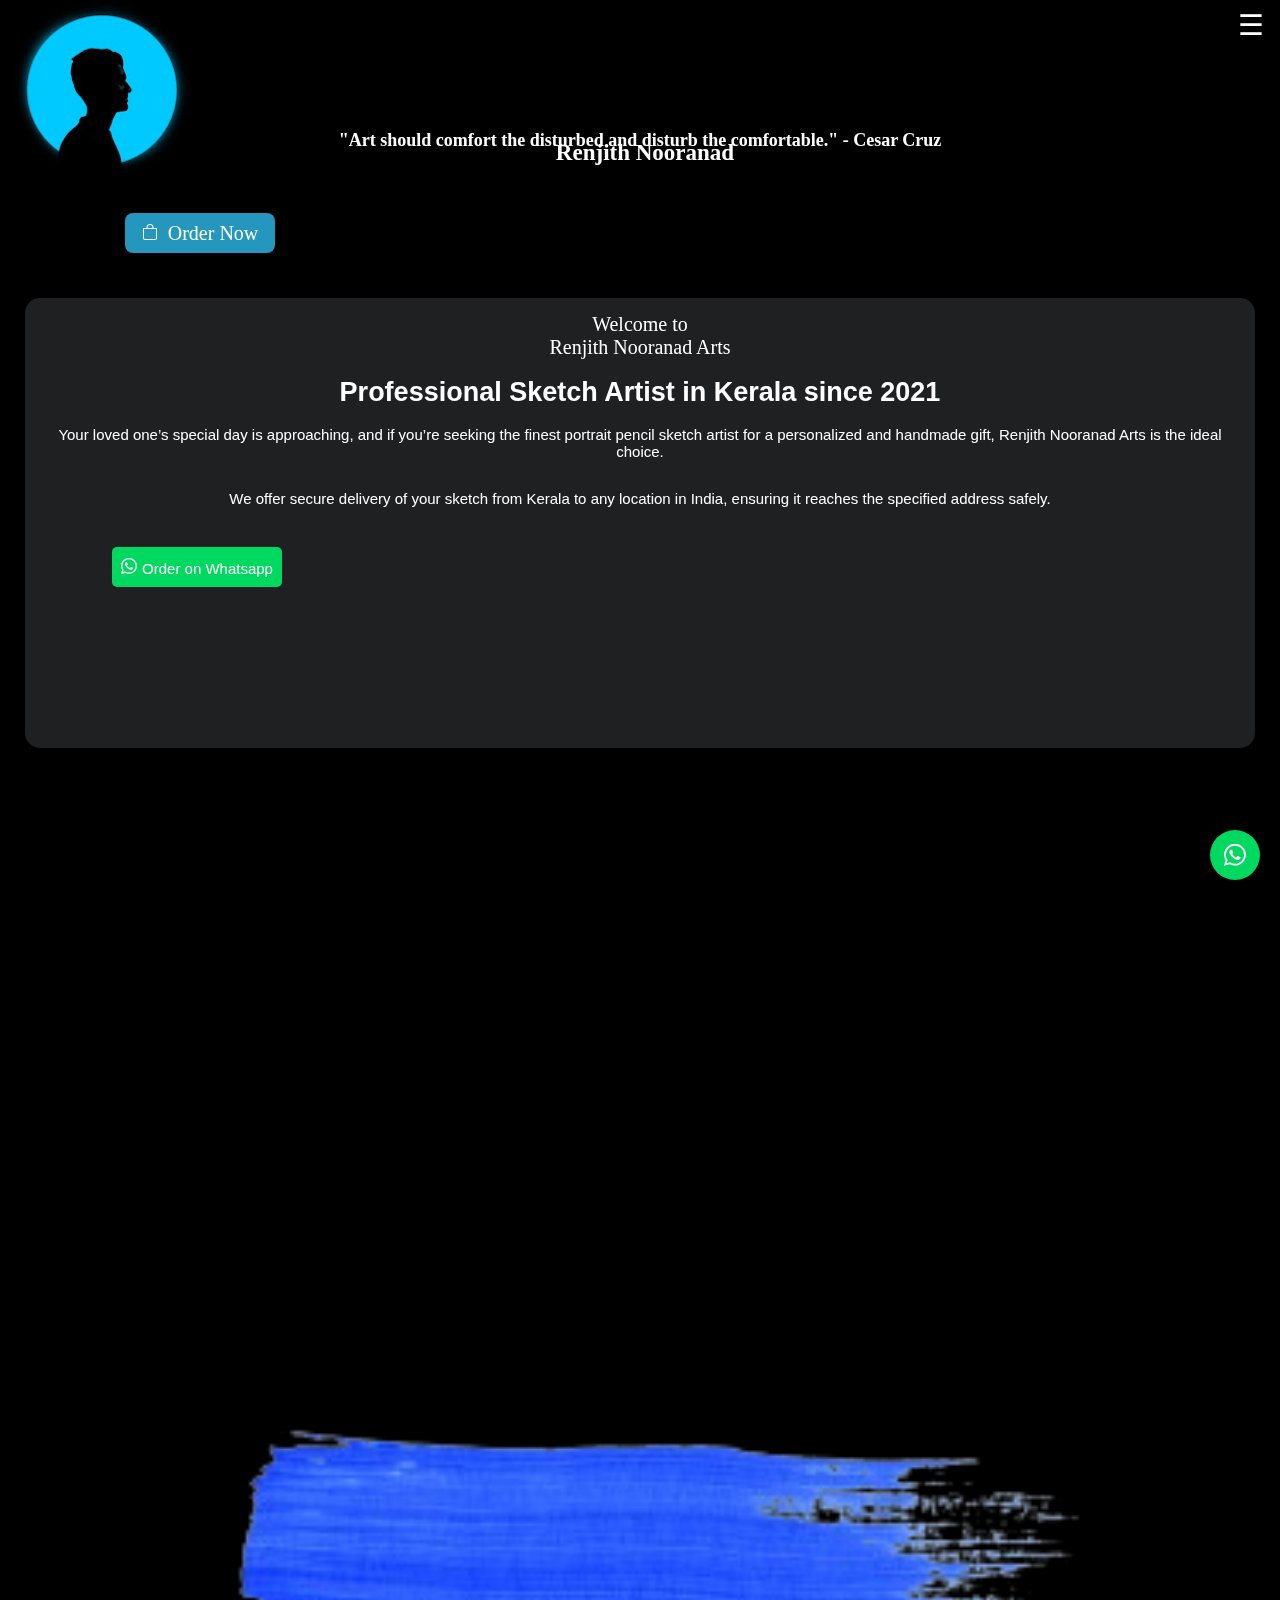
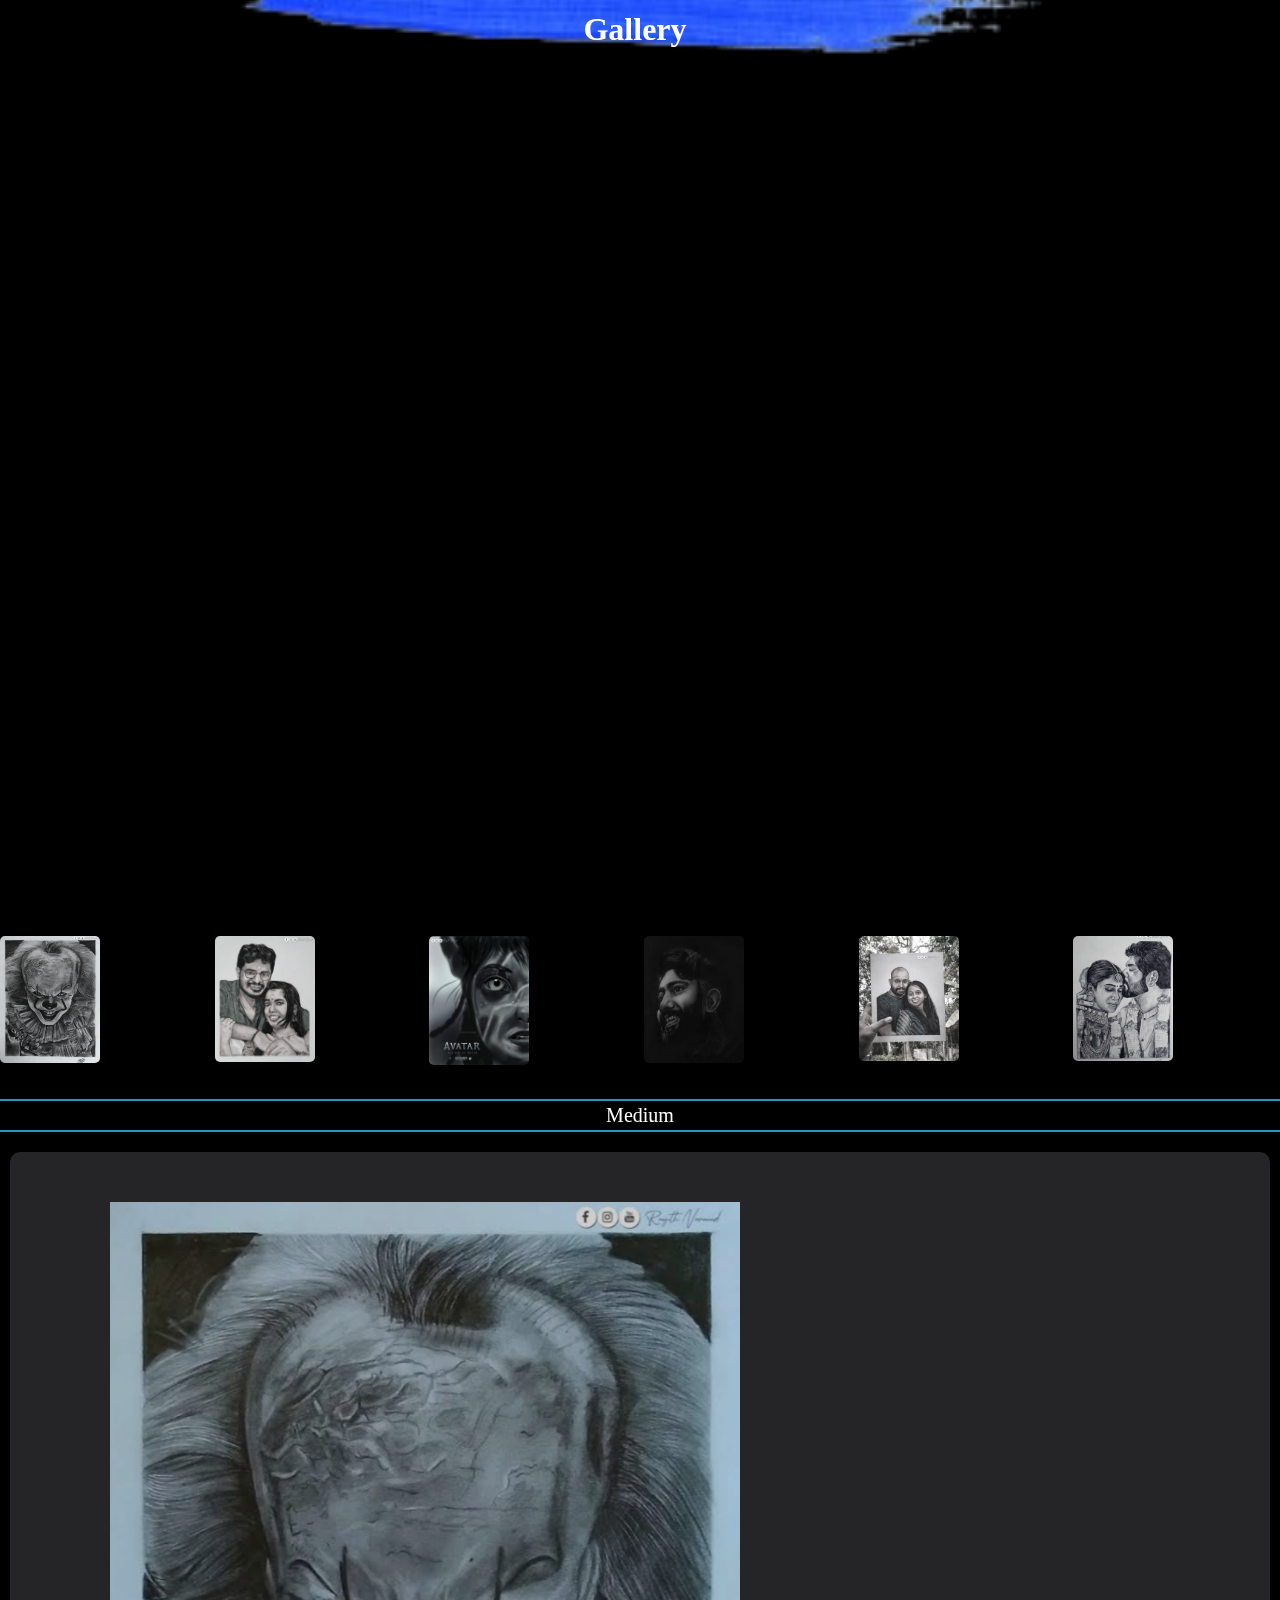
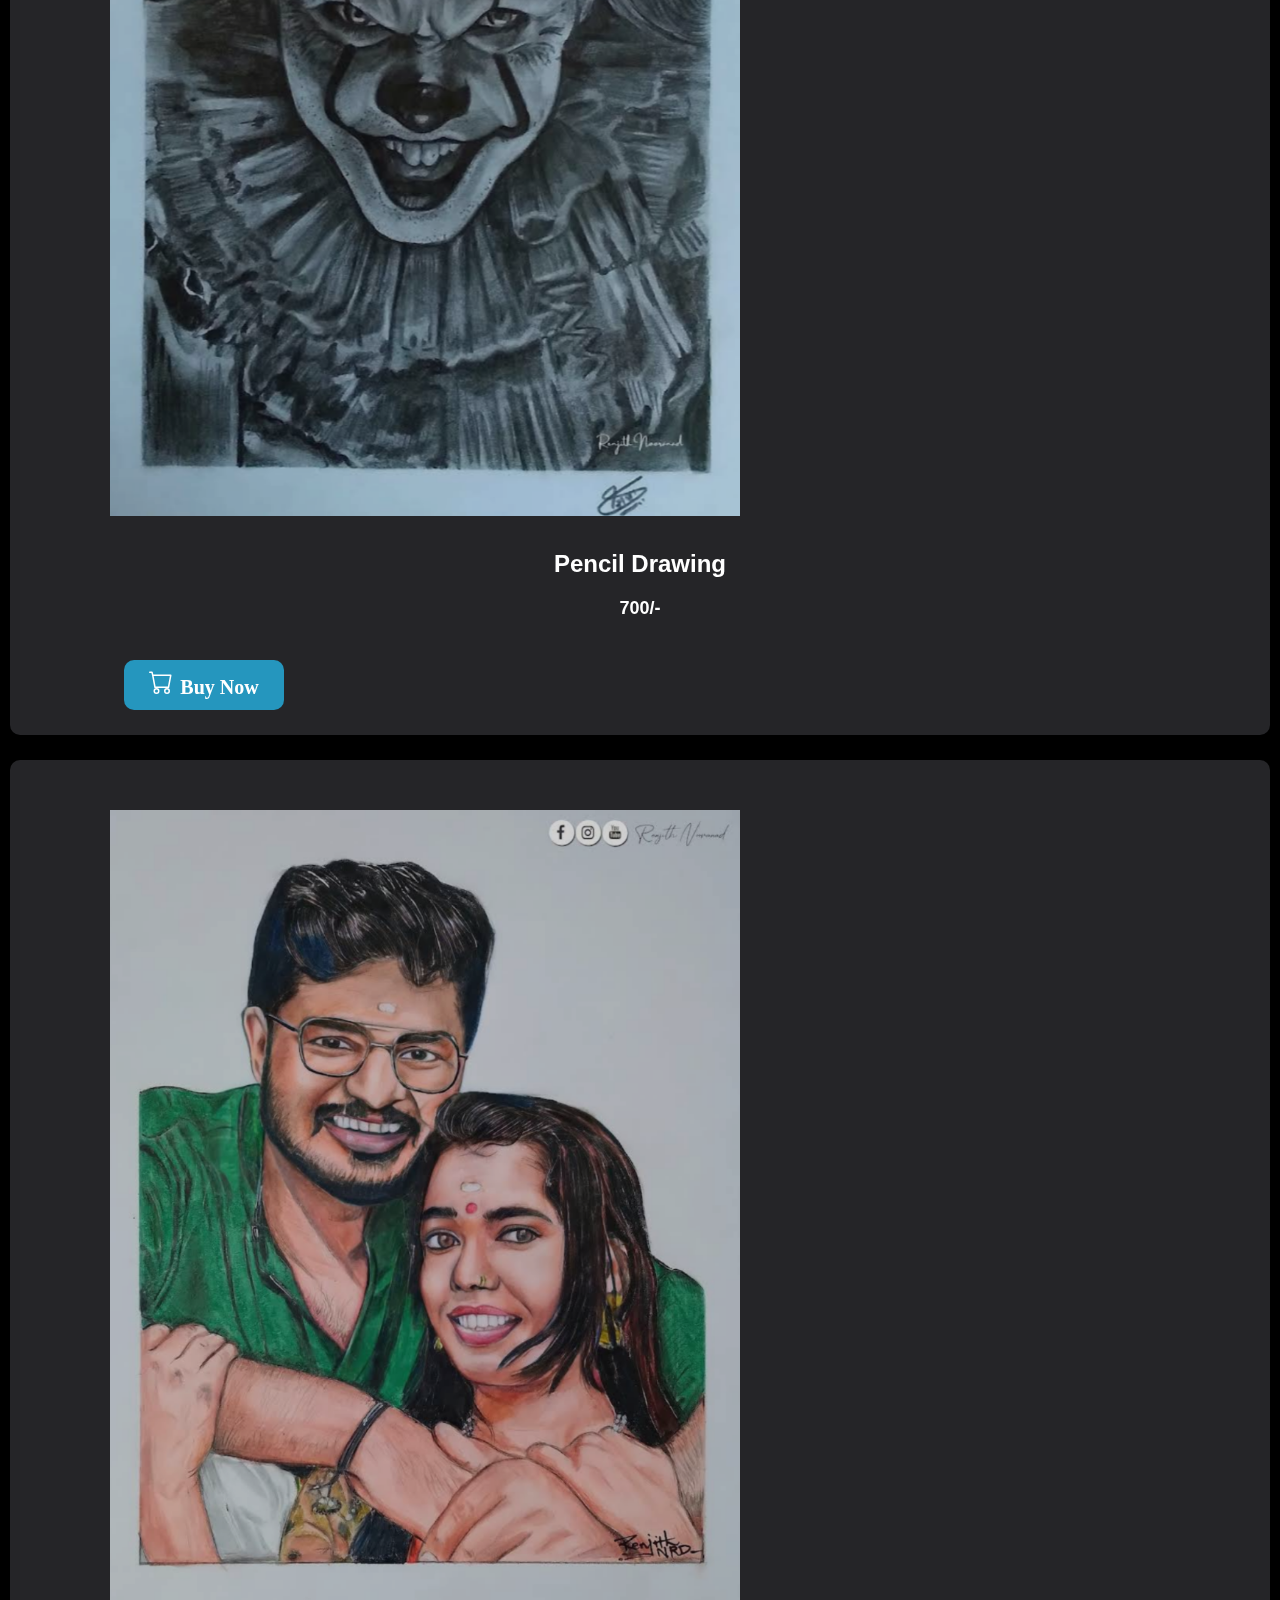
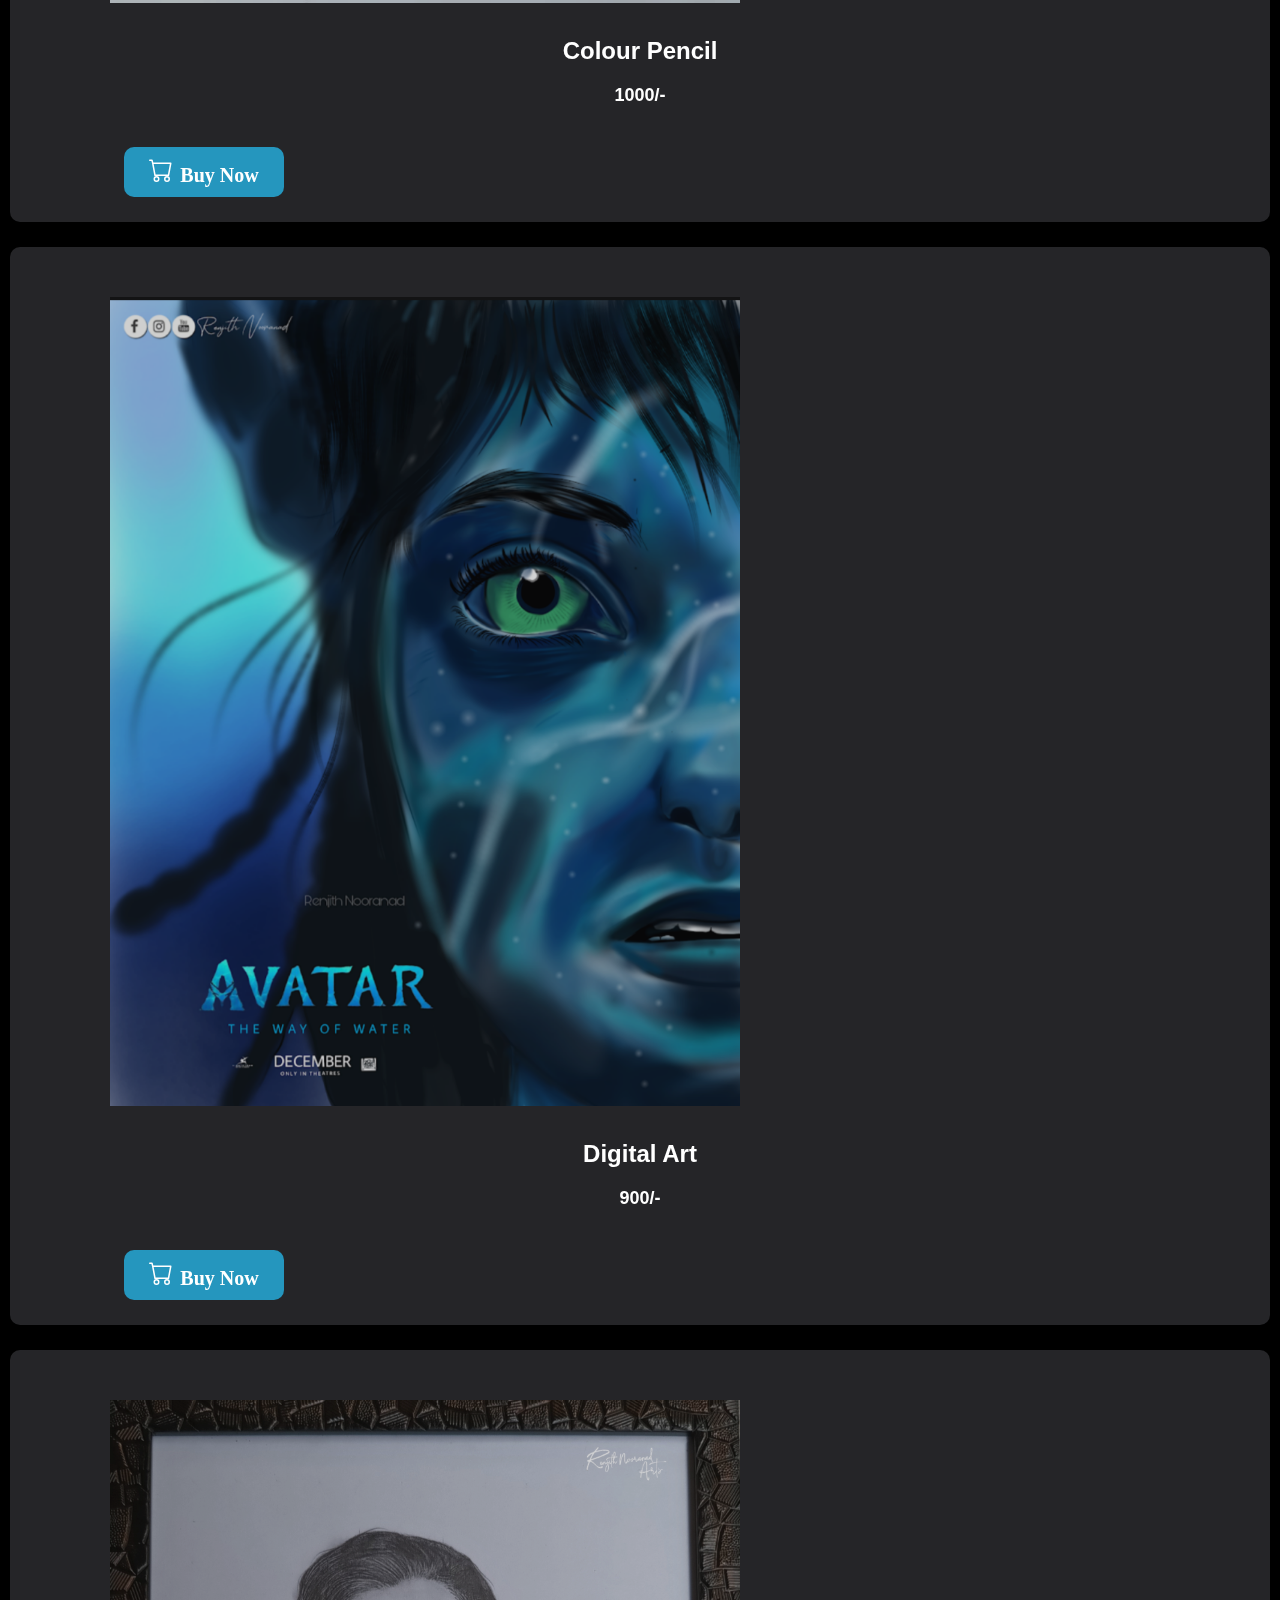
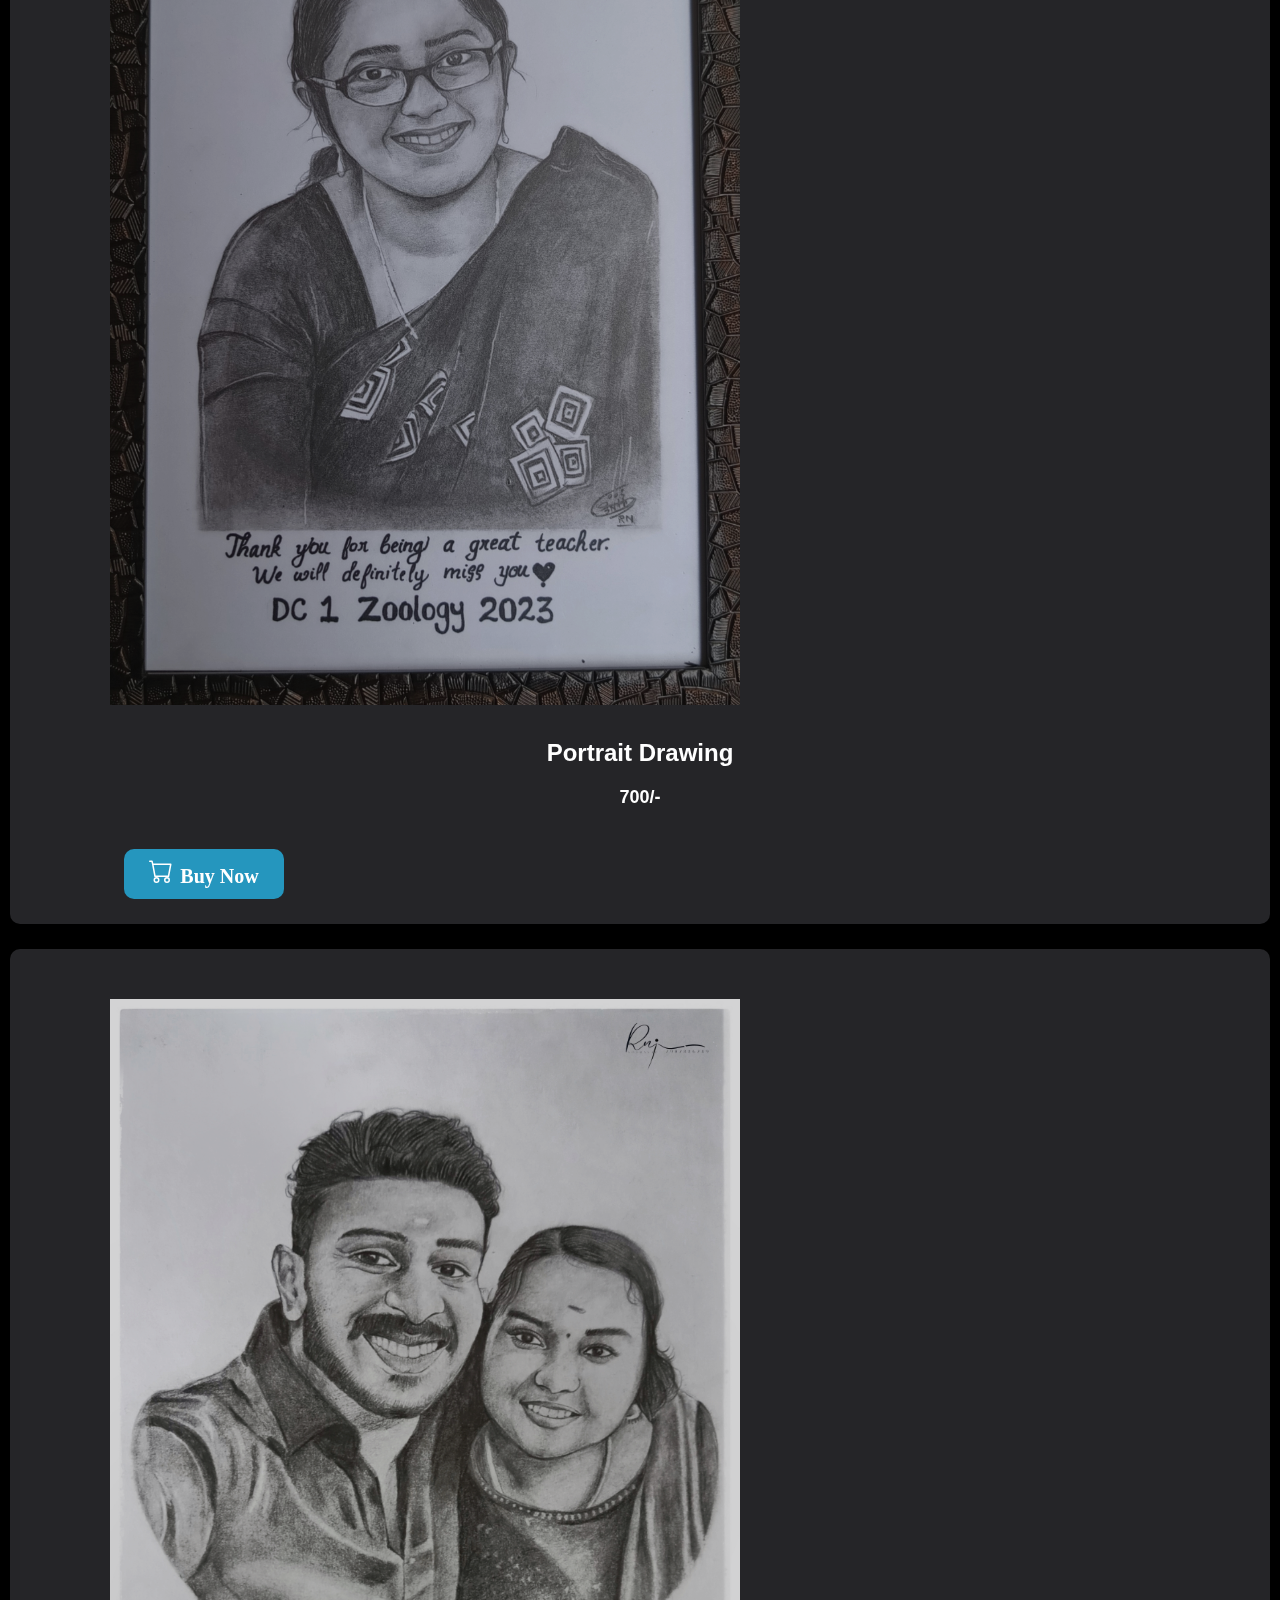
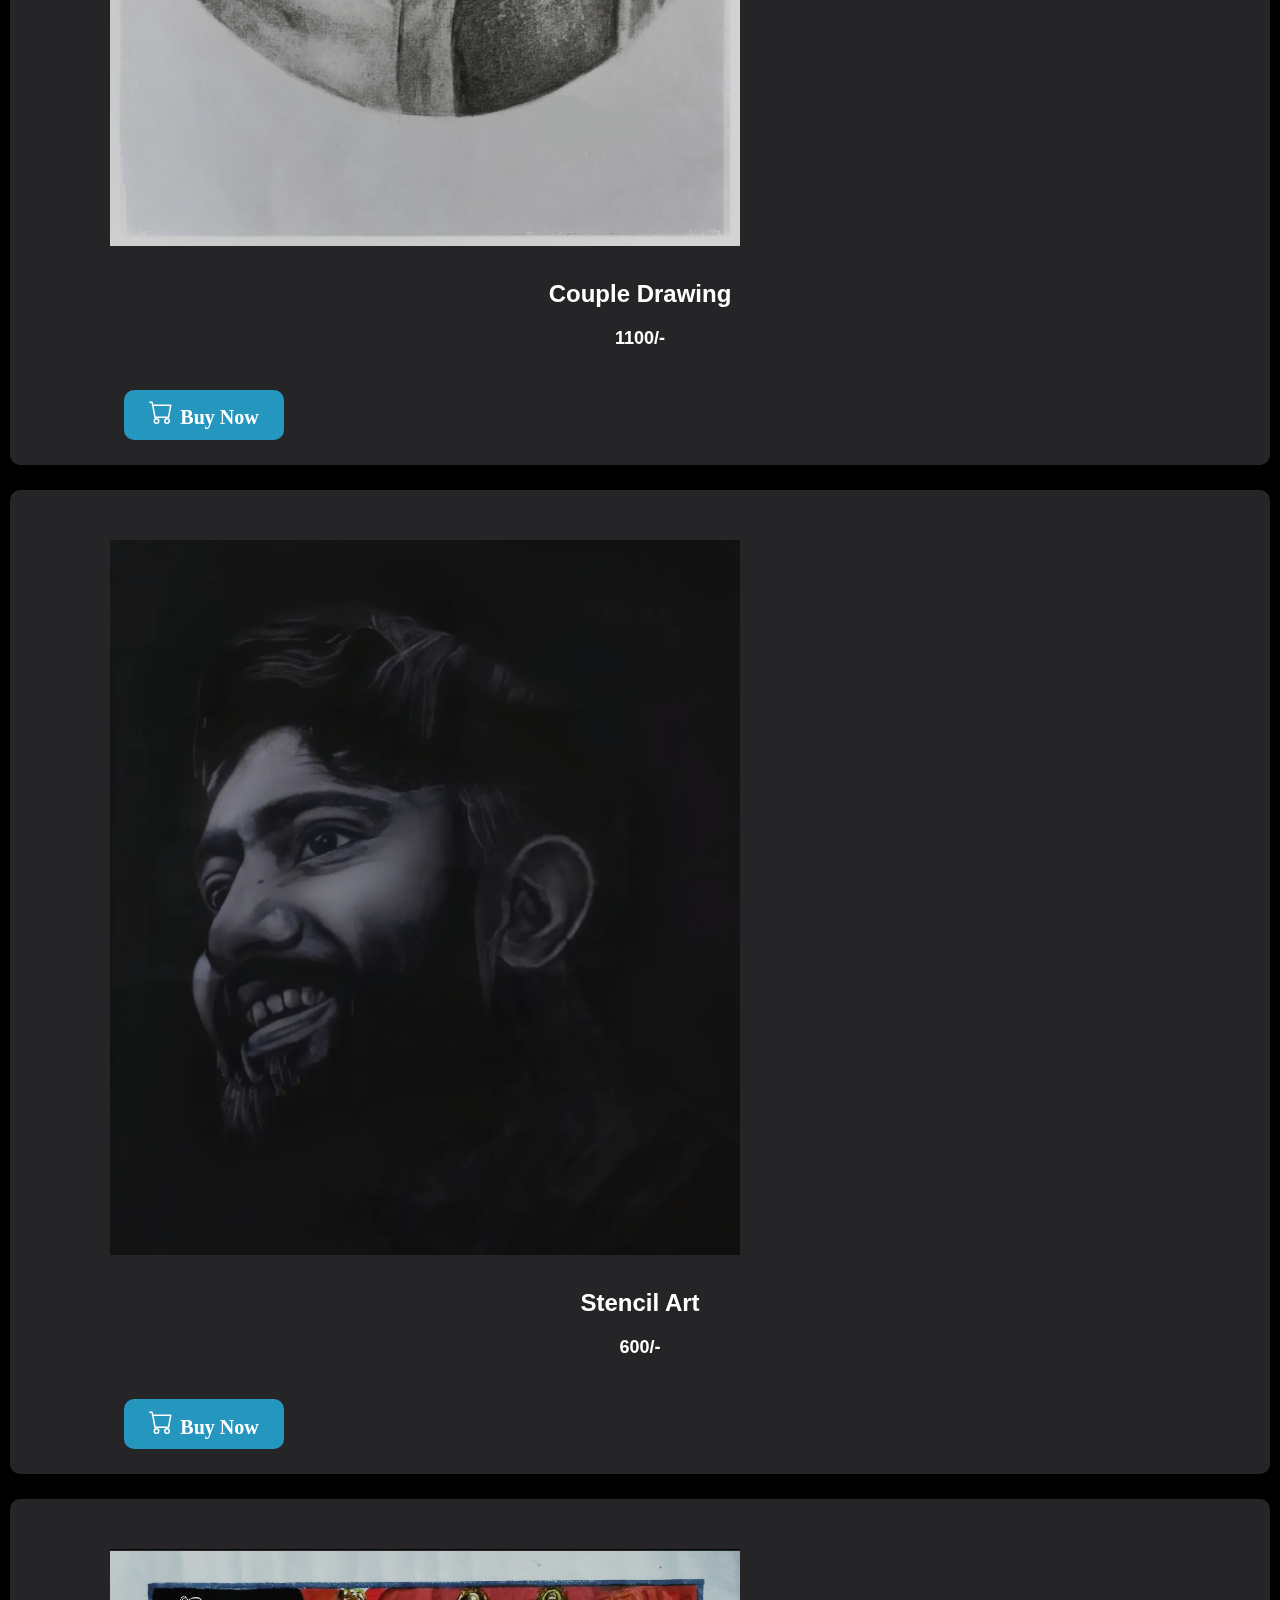
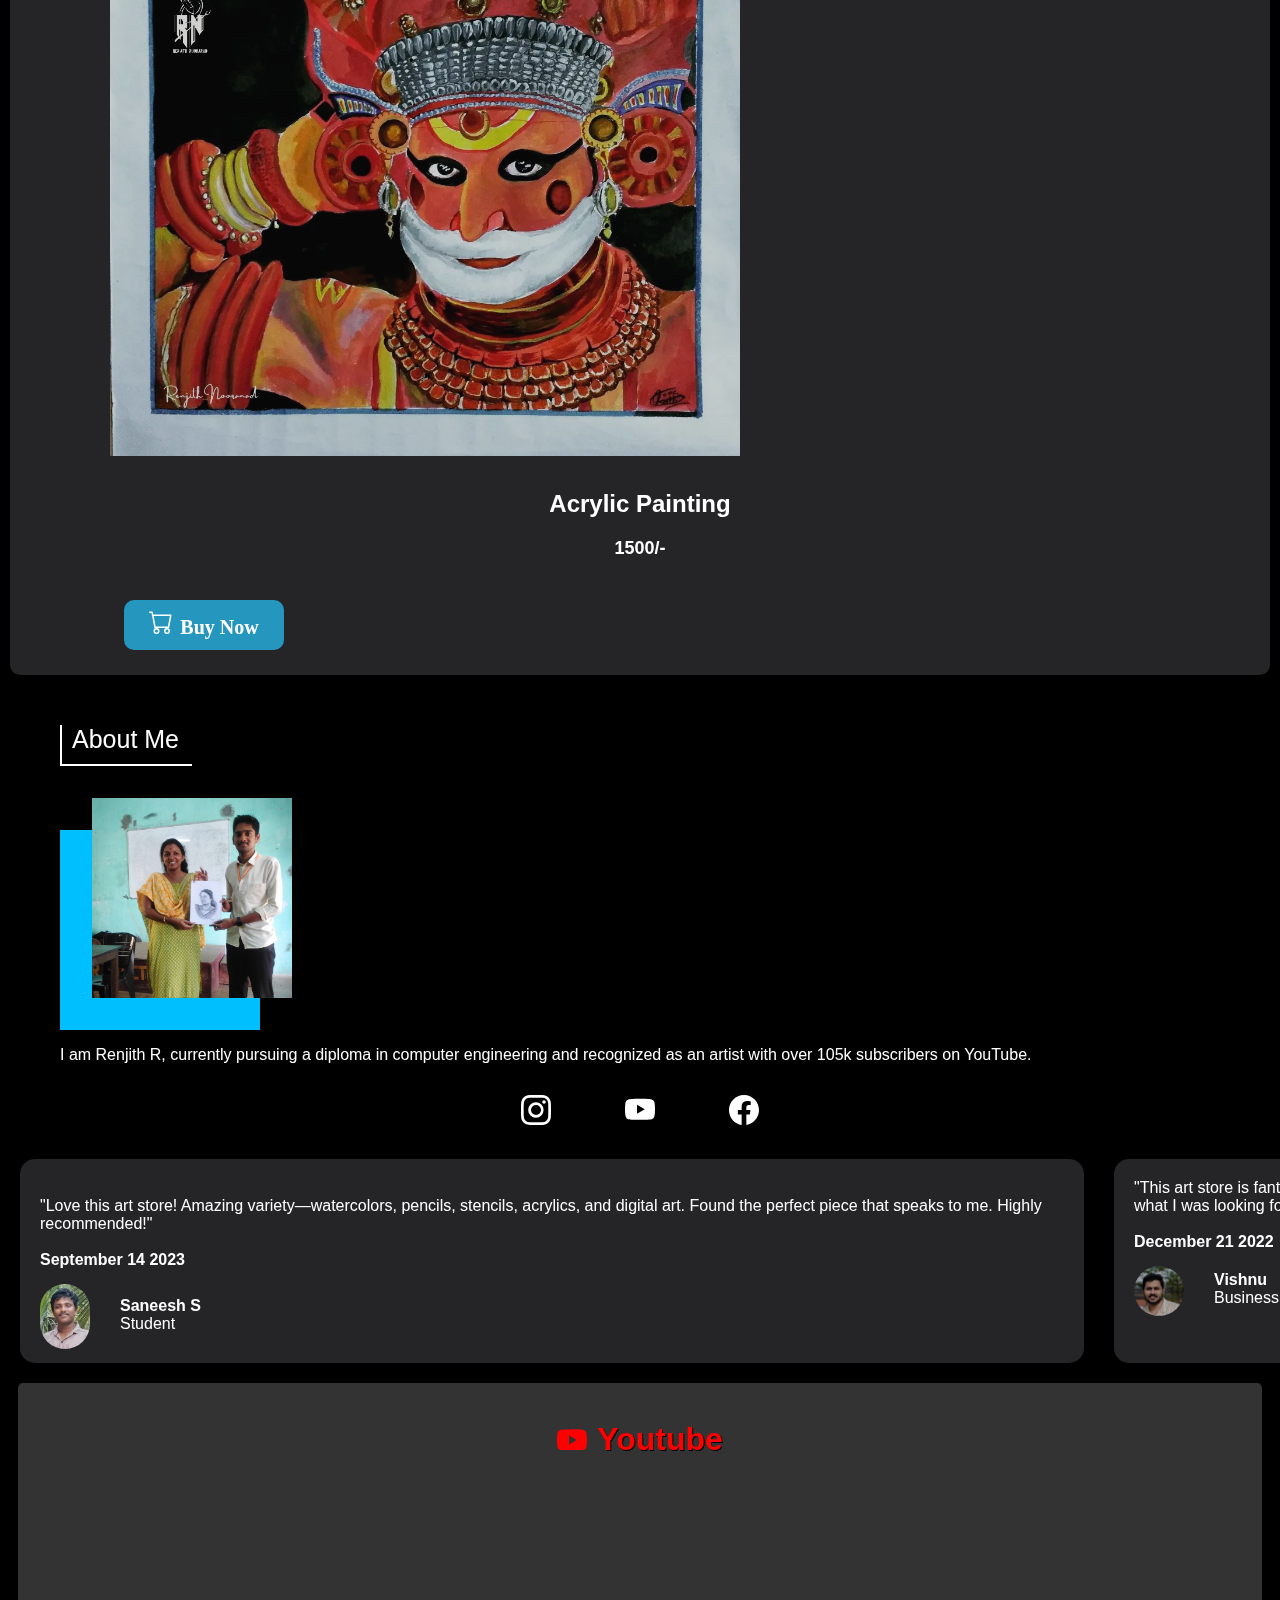
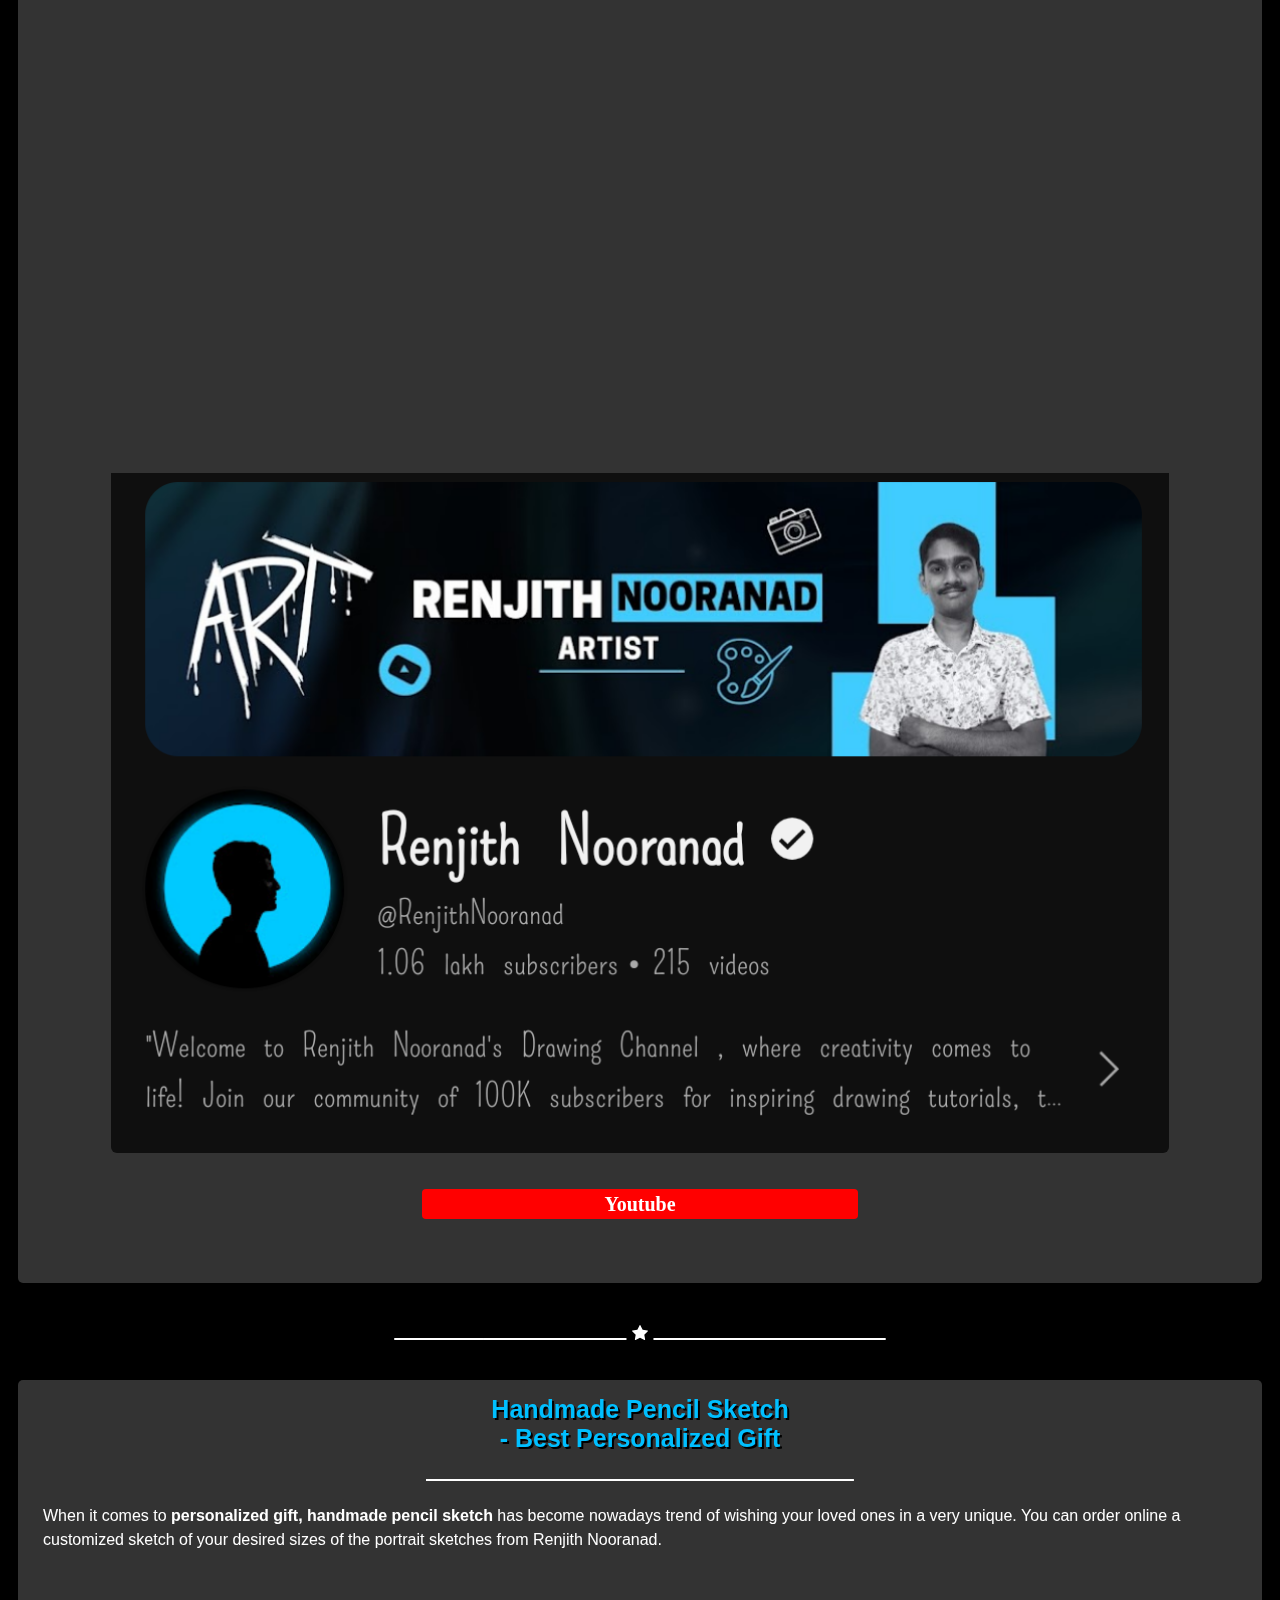
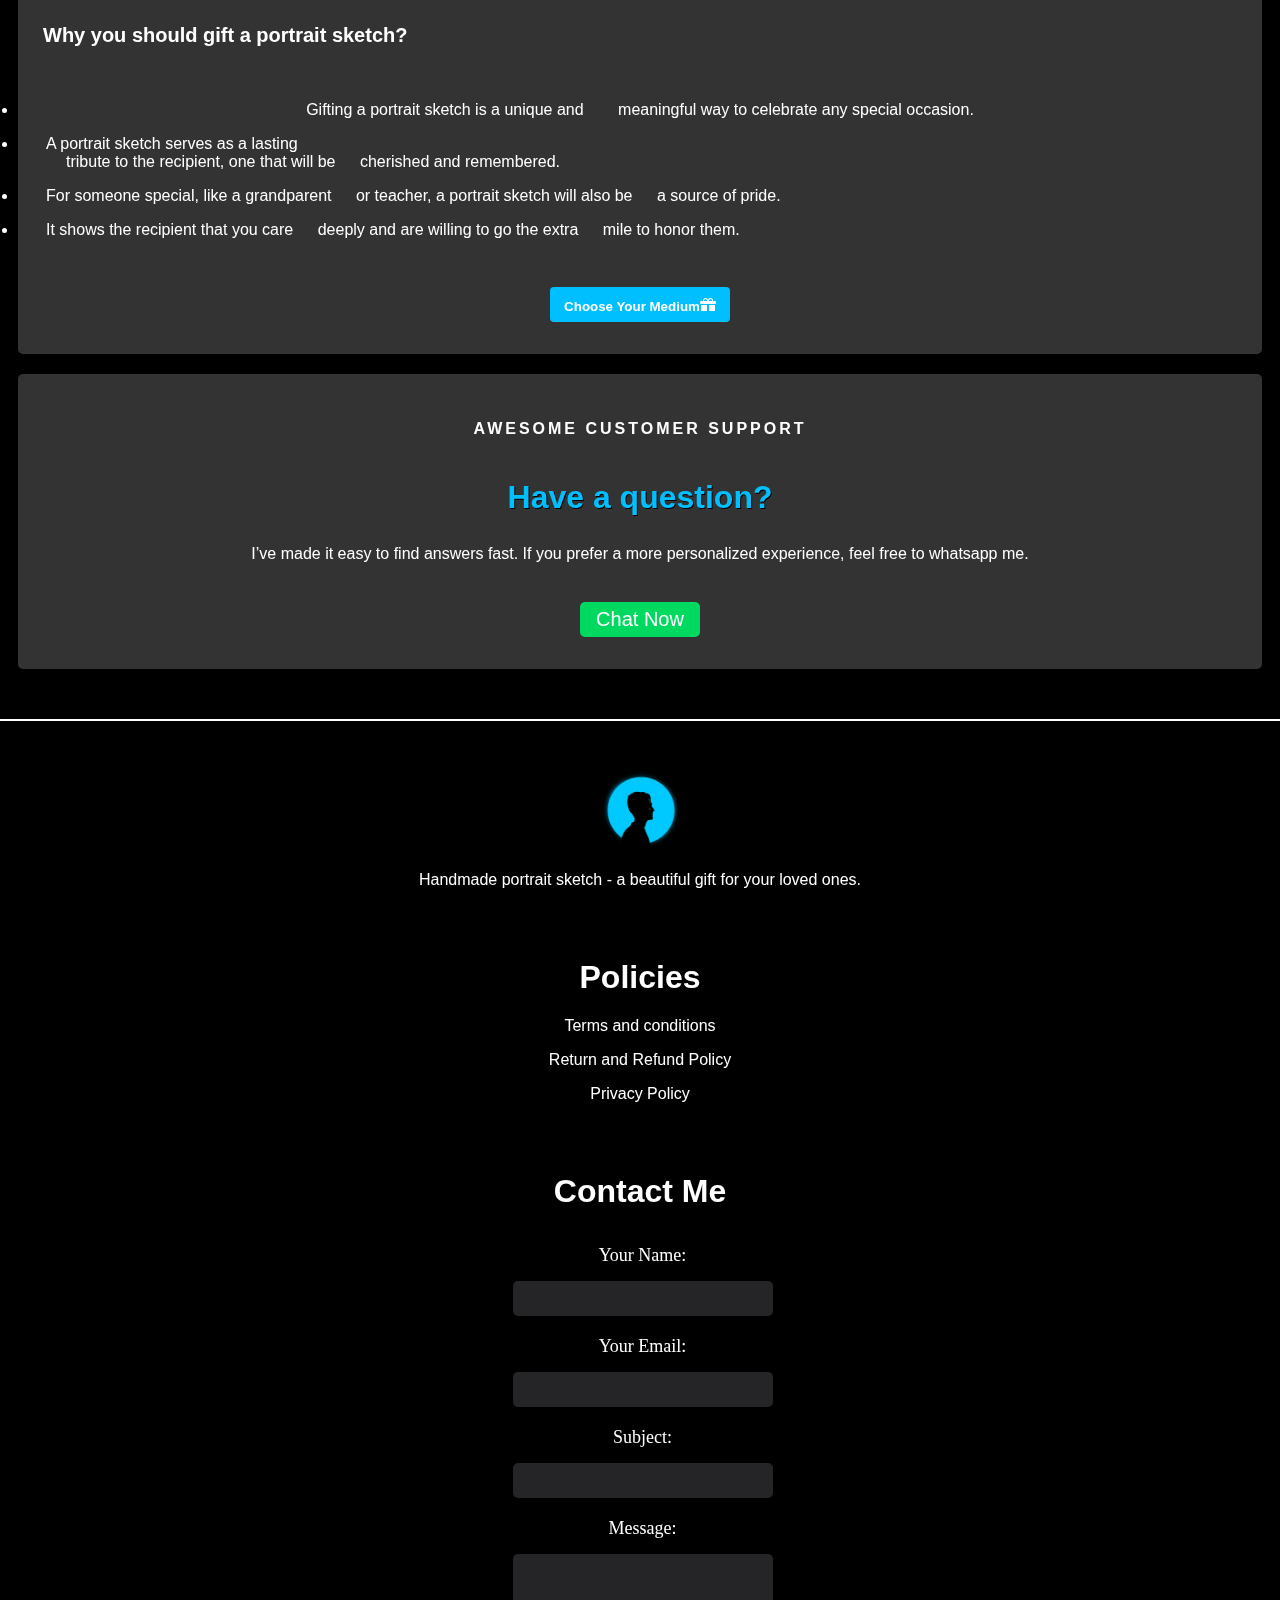
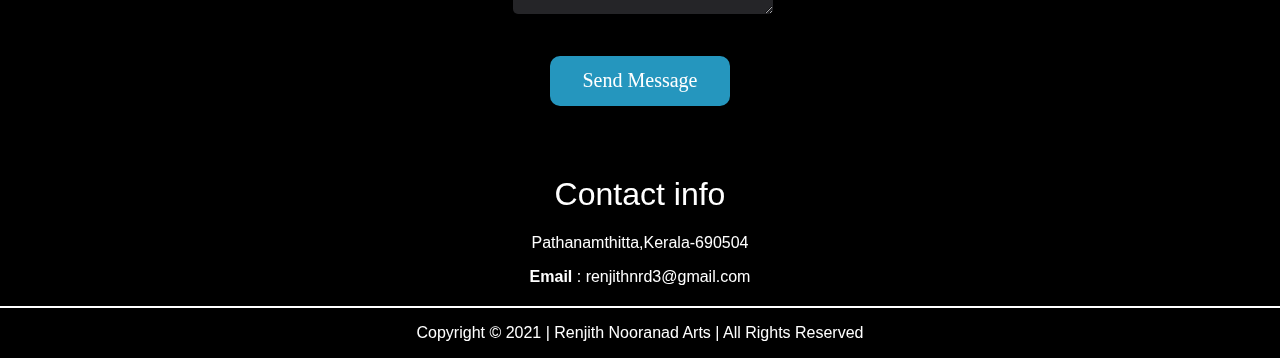
<file: index.html>
<!DOCTYPE html>
<html>

<head>
  <meta charset="UTF-8">
  <meta name="viewport" content="width=device-width, initial-scale=1">
  <title></title>
  <link rel="stylesheet" href="style.css">
</head>

<body>

  <div id="mySidenav" class="sidenav">
    <a href="javascript:void(0)" class="closebtn" onclick="closeNav()">&times;</a>
    <a href="#hom" onclick="smoothScroll(event)">Home</a>
    <a href="#about" onclick="smoothScroll(event)">About</a>
    <a href="#wrk_div" onclick="smoothScroll(event)">Services</a>
    <a href="#social" onclick="smoothScroll(event)">Social Media</a>
    <a href="#cont" onclick="smoothScroll(event)">Contact</a>
  </div>

  <span style="font-size:29px;cursor:pointer;margin-right: 1rem; float: right;color: white;position: fixed" onclick="openNav()">&#9776;</span>


<div class="topnav" id="hom">
  
  <img class="c_logo" src="images/channel_logo.jpg" alt="">
  <h1 class="namer">Renjith Nooranad</h1>
</div>
<div class="quotes_div">
  <h1 id="dynamicText" style="color: white">"The true work of art is but a shadow of the divine perfection." - Michelangelo Buonarroti</h1>
  <a href="form.html"><button class="bag_btn" type="submit"><svg xmlns="http://www.w3.org/2000/svg" width="16" height="16" fill="currentColor" class="bi bi-bag" style="padding-right: 10px" viewBox="0 0 16 16">
  <path d="M8 1a2.5 2.5 0 0 1 2.5 2.5V4h-5v-.5A2.5 2.5 0 0 1 8 1m3.5 3v-.5a3.5 3.5 0 1 0-7 0V4H1v10a2 2 0 0 0 2 2h10a2 2 0 0 0 2-2V4zM2 5h12v9a1 1 0 0 1-1 1H3a1 1 0 0 1-1-1z"/>
</svg>Order Now</button></a>
</div>





<div class="about container">
  <h1 style="color: white" class="welcome">Welcome to <br>Renjith Nooranad Arts</h1>
  <h1 class="prof" style="color: white">Professional Sketch Artist in
Kerala since 2021</h1>
<p>Your loved one’s special day is approaching, and if you’re seeking the finest portrait pencil sketch artist for a personalized and handmade gift, Renjith Nooranad Arts is the ideal choice.</p>
<p style="padding-bottom: 25px">We offer secure delivery of your sketch from Kerala to any location in India, ensuring it reaches the specified address safely.</p>

<button style="position: absolute" onclick="redirectToWhatsApp()"><svg xmlns="http://www.w3.org/2000/svg" width="16" height="16" fill="currentColor" class="bi bi-whatsapp" style="color: white;padding-right: 5px" viewBox="0 0 16 16">
  <path d="M13.601 2.326A7.85 7.85 0 0 0 7.994 0C3.627 0 .068 3.558.064 7.926c0 1.399.366 2.76 1.057 3.965L0 16l4.204-1.102a7.9 7.9 0 0 0 3.79.965h.004c4.368 0 7.926-3.558 7.93-7.93A7.9 7.9 0 0 0 13.6 2.326zM7.994 14.521a6.6 6.6 0 0 1-3.356-.92l-.24-.144-2.494.654.666-2.433-.156-.251a6.56 6.56 0 0 1-1.007-3.505c0-3.626 2.957-6.584 6.591-6.584a6.56 6.56 0 0 1 4.66 1.931 6.56 6.56 0 0 1 1.928 4.66c-.004 3.639-2.961 6.592-6.592 6.592m3.615-4.934c-.197-.099-1.17-.578-1.353-.646-.182-.065-.315-.099-.445.099-.133.197-.513.646-.627.775-.114.133-.232.148-.43.05-.197-.1-.836-.308-1.592-.985-.59-.525-.985-1.175-1.103-1.372-.114-.198-.011-.304.088-.403.087-.088.197-.232.296-.346.1-.114.133-.198.198-.33.065-.134.034-.248-.015-.347-.05-.099-.445-1.076-.612-1.47-.16-.389-.323-.335-.445-.34-.114-.007-.247-.007-.38-.007a.73.73 0 0 0-.529.247c-.182.198-.691.677-.691 1.654s.71 1.916.81 2.049c.098.133 1.394 2.132 3.383 2.992.47.205.84.326 1.129.418.475.152.904.129 1.246.08.38-.058 1.171-.48 1.338-.943.164-.464.164-.86.114-.943-.049-.084-.182-.133-.38-.232"/>
</svg>Order on Whatsapp</button>
</div>
<div class="brush">
  <img src="images/brushstroke.png" alt="">
  <h1 style="color: white;font-family: serif;margin-left: 100px;padding-left: 50px;margin-right: 80px;padding-left: -30px">Gallery</h1>
</div>
<div class="carousel">
  <div class="c_img">
    <img class="img1 image" src="images/featured1.png" alt="">
  </div>
  <div class="c_img">
    <img class="img2 image" src="images/featured2.png" alt="">
  </div>
  <div class="c_img ">
    <img class="img3 image" src="images/featured3.png" alt="">
  </div>
    <div class="c_img">
    <img class="img4 image" src="images/product4.png" alt="">
  </div>
   <div class="c_img">
    <img class="img5 image" src="images/img1.jpeg" alt="">
  </div>
  <div class="c_img">
    <img class="img6 image" src="images/img2.jpeg" alt="">
  </div>
</div>

<div class="wrk_div" id="wrk_div">
  
  <h3 class="wrk">Medium</h3>
  
  <div class="wrk_clm">
    <img class="wrk_img" src="images/featured1.png" alt="">
    <h2 class="wrk_name">Pencil Drawing</h2>
    <h2 class="wrk_rate">700/-</h2>
    <a href="form.html">
    <button class="wrk_btn" type="submit"><svg xmlns="http://www.w3.org/2000/svg" width="24" height="24" fill="currentColor" class="bi bi-cart" style="padding-right: 7px" viewBox="0 0 16 16">
  <path d="M0 1.5A.5.5 0 0 1 .5 1H2a.5.5 0 0 1 .485.379L2.89 3H14.5a.5.5 0 0 1 .491.592l-1.5 8A.5.5 0 0 1 13 12H4a.5.5 0 0 1-.491-.408L2.01 3.607 1.61 2H.5a.5.5 0 0 1-.5-.5M3.102 4l1.313 7h8.17l1.313-7zM5 12a2 2 0 1 0 0 4 2 2 0 0 0 0-4m7 0a2 2 0 1 0 0 4 2 2 0 0 0 0-4m-7 1a1 1 0 1 1 0 2 1 1 0 0 1 0-2m7 0a1 1 0 1 1 0 2 1 1 0 0 1 0-2"/>
</svg>Buy Now</button></a>

  </div>
  
   <div class="wrk_clm" style="margin-top: 25px">
    <img class="wrk_img" src="images/featured2.png" alt="">
    <h2 class="wrk_name">Colour Pencil</h2>
    <h2 class="wrk_rate">1000/-</h2>
    <a href="form.html">
    <button class="wrk_btn" type="submit"><svg xmlns="http://www.w3.org/2000/svg" width="24" height="24" fill="currentColor" class="bi bi-cart" style="padding-right: 7px" viewBox="0 0 16 16">
  <path d="M0 1.5A.5.5 0 0 1 .5 1H2a.5.5 0 0 1 .485.379L2.89 3H14.5a.5.5 0 0 1 .491.592l-1.5 8A.5.5 0 0 1 13 12H4a.5.5 0 0 1-.491-.408L2.01 3.607 1.61 2H.5a.5.5 0 0 1-.5-.5M3.102 4l1.313 7h8.17l1.313-7zM5 12a2 2 0 1 0 0 4 2 2 0 0 0 0-4m7 0a2 2 0 1 0 0 4 2 2 0 0 0 0-4m-7 1a1 1 0 1 1 0 2 1 1 0 0 1 0-2m7 0a1 1 0 1 1 0 2 1 1 0 0 1 0-2"/>
</svg>Buy Now</button></a>
  </div>
    <div class="wrk_clm" style="margin-top: 25px">
    <img class="wrk_img" src="images/featured3.png" alt="">
    <h2 class="wrk_name">Digital Art</h2>
    <h2 class="wrk_rate">900/-</h2>
       <a href="form.html"> <button class="wrk_btn" type="submit"><svg xmlns="http://www.w3.org/2000/svg" width="24" height="24" fill="currentColor" class="bi bi-cart" style="padding-right: 7px" viewBox="0 0 16 16">
  <path d="M0 1.5A.5.5 0 0 1 .5 1H2a.5.5 0 0 1 .485.379L2.89 3H14.5a.5.5 0 0 1 .491.592l-1.5 8A.5.5 0 0 1 13 12H4a.5.5 0 0 1-.491-.408L2.01 3.607 1.61 2H.5a.5.5 0 0 1-.5-.5M3.102 4l1.313 7h8.17l1.313-7zM5 12a2 2 0 1 0 0 4 2 2 0 0 0 0-4m7 0a2 2 0 1 0 0 4 2 2 0 0 0 0-4m-7 1a1 1 0 1 1 0 2 1 1 0 0 1 0-2m7 0a1 1 0 1 1 0 2 1 1 0 0 1 0-2"/>
</svg>Buy Now</button></a>
  </div>
  
 <div class="wrk_clm" style="margin-top: 25px">
    <img class="wrk_img" src="images/product1.jpg" alt="">
    <h2 class="wrk_name">Portrait Drawing</h2>
    <h2 class="wrk_rate">700/-</h2>
      <a href="form.html"> <button class="wrk_btn" type="submit"><svg xmlns="http://www.w3.org/2000/svg" width="24" height="24" fill="currentColor" class="bi bi-cart" style="padding-right: 7px" viewBox="0 0 16 16">
  <path d="M0 1.5A.5.5 0 0 1 .5 1H2a.5.5 0 0 1 .485.379L2.89 3H14.5a.5.5 0 0 1 .491.592l-1.5 8A.5.5 0 0 1 13 12H4a.5.5 0 0 1-.491-.408L2.01 3.607 1.61 2H.5a.5.5 0 0 1-.5-.5M3.102 4l1.313 7h8.17l1.313-7zM5 12a2 2 0 1 0 0 4 2 2 0 0 0 0-4m7 0a2 2 0 1 0 0 4 2 2 0 0 0 0-4m-7 1a1 1 0 1 1 0 2 1 1 0 0 1 0-2m7 0a1 1 0 1 1 0 2 1 1 0 0 1 0-2"/>
</svg>Buy Now</button></a>
  </div>
  
  <div class="wrk_clm" style="margin-top: 25px">
    <img class="wrk_img" src="images/product2.jpg" alt="">
    <h2 class="wrk_name">Couple Drawing</h2>
    <h2 class="wrk_rate">1100/-</h2>
       <a href="form.html"> <button class="wrk_btn" type="submit"><svg xmlns="http://www.w3.org/2000/svg" width="24" height="24" fill="currentColor" class="bi bi-cart" style="padding-right: 7px" viewBox="0 0 16 16">
  <path d="M0 1.5A.5.5 0 0 1 .5 1H2a.5.5 0 0 1 .485.379L2.89 3H14.5a.5.5 0 0 1 .491.592l-1.5 8A.5.5 0 0 1 13 12H4a.5.5 0 0 1-.491-.408L2.01 3.607 1.61 2H.5a.5.5 0 0 1-.5-.5M3.102 4l1.313 7h8.17l1.313-7zM5 12a2 2 0 1 0 0 4 2 2 0 0 0 0-4m7 0a2 2 0 1 0 0 4 2 2 0 0 0 0-4m-7 1a1 1 0 1 1 0 2 1 1 0 0 1 0-2m7 0a1 1 0 1 1 0 2 1 1 0 0 1 0-2"/>
</svg>Buy Now</button></a>
  </div>
  
  <div class="wrk_clm" style="margin-top: 25px">
    <img class="wrk_img" src="images/product4.png" alt="">
    <h2 class="wrk_name">Stencil Art</h2>
    <h2 class="wrk_rate">600/-</h2>
    <a href="form.html"><button class="wrk_btn" type="submit"><svg xmlns="http://www.w3.org/2000/svg" width="24" height="24" fill="currentColor" class="bi bi-cart" style="padding-right: 7px" viewBox="0 0 16 16">
        <path d="M0 1.5A.5.5 0 0 1 .5 1H2a.5.5 0 0 1 .485.379L2.89 3H14.5a.5.5 0 0 1 .491.592l-1.5 8A.5.5 0 0 1 13 12H4a.5.5 0 0 1-.491-.408L2.01 3.607 1.61 2H.5a.5.5 0 0 1-.5-.5M3.102 4l1.313 7h8.17l1.313-7zM5 12a2 2 0 1 0 0 4 2 2 0 0 0 0-4m7 0a2 2 0 1 0 0 4 2 2 0 0 0 0-4m-7 1a1 1 0 1 1 0 2 1 1 0 0 1 0-2m7 0a1 1 0 1 1 0 2 1 1 0 0 1 0-2" />
      </svg>Buy Now</button></a>
  </div>
  <div class="wrk_clm" style="margin-top: 25px">
    <img class="wrk_img" src="images/product5.png" alt="">
    <h2 class="wrk_name">Acrylic Painting</h2>
    <h2 class="wrk_rate">1500/-</h2>
    <a href="form.html"><button class="wrk_btn" type="submit"><svg xmlns="http://www.w3.org/2000/svg" width="24" height="24" fill="currentColor" class="bi bi-cart" style="padding-right: 7px" viewBox="0 0 16 16">
        <path d="M0 1.5A.5.5 0 0 1 .5 1H2a.5.5 0 0 1 .485.379L2.89 3H14.5a.5.5 0 0 1 .491.592l-1.5 8A.5.5 0 0 1 13 12H4a.5.5 0 0 1-.491-.408L2.01 3.607 1.61 2H.5a.5.5 0 0 1-.5-.5M3.102 4l1.313 7h8.17l1.313-7zM5 12a2 2 0 1 0 0 4 2 2 0 0 0 0-4m7 0a2 2 0 1 0 0 4 2 2 0 0 0 0-4m-7 1a1 1 0 1 1 0 2 1 1 0 0 1 0-2m7 0a1 1 0 1 1 0 2 1 1 0 0 1 0-2" />
      </svg>Buy Now</button></a>
  </div>
</div>
<div class="wtsapp">
  <button onclick="redirectToWhatsApp()"><svg xmlns="http://www.w3.org/2000/svg" width="22" height="22" fill="currentColor" style="color: white;padding-top: 0.3rem" class="bi bi-whatsapp" viewBox="0 0 16 16">
  <path d="M13.601 2.326A7.85 7.85 0 0 0 7.994 0C3.627 0 .068 3.558.064 7.926c0 1.399.366 2.76 1.057 3.965L0 16l4.204-1.102a7.9 7.9 0 0 0 3.79.965h.004c4.368 0 7.926-3.558 7.93-7.93A7.9 7.9 0 0 0 13.6 2.326zM7.994 14.521a6.6 6.6 0 0 1-3.356-.92l-.24-.144-2.494.654.666-2.433-.156-.251a6.56 6.56 0 0 1-1.007-3.505c0-3.626 2.957-6.584 6.591-6.584a6.56 6.56 0 0 1 4.66 1.931 6.56 6.56 0 0 1 1.928 4.66c-.004 3.639-2.961 6.592-6.592 6.592m3.615-4.934c-.197-.099-1.17-.578-1.353-.646-.182-.065-.315-.099-.445.099-.133.197-.513.646-.627.775-.114.133-.232.148-.43.05-.197-.1-.836-.308-1.592-.985-.59-.525-.985-1.175-1.103-1.372-.114-.198-.011-.304.088-.403.087-.088.197-.232.296-.346.1-.114.133-.198.198-.33.065-.134.034-.248-.015-.347-.05-.099-.445-1.076-.612-1.47-.16-.389-.323-.335-.445-.34-.114-.007-.247-.007-.38-.007a.73.73 0 0 0-.529.247c-.182.198-.691.677-.691 1.654s.71 1.916.81 2.049c.098.133 1.394 2.132 3.383 2.992.47.205.84.326 1.129.418.475.152.904.129 1.246.08.38-.058 1.171-.48 1.338-.943.164-.464.164-.86.114-.943-.049-.084-.182-.133-.38-.232"/>
</svg></button>
</div>

<div id="about">
  <h3>About Me</h3>
<div class="image-container" onmouseover="toggleImages()">
  <img id="social" src="images/story.jpg" alt="">
</div>
  
  <p>I am Renjith R, currently pursuing a diploma in computer engineering and recognized as an artist with over 105k subscribers on YouTube.</p>
</div>
<div class="social">
  <a href="https://www.instagram.com/renjith_nooranad_?igsh=NHRic3JkeDR5eGZz">
  <svg xmlns="http://www.w3.org/2000/svg" width="30" height="30" style="color: white" fill="currentColor" class="bi bi-instagram" viewBox="0 0 16 16">
  <path d="M8 0C5.829 0 5.556.01 4.703.048 3.85.088 3.269.222 2.76.42a3.9 3.9 0 0 0-1.417.923A3.9 3.9 0 0 0 .42 2.76C.222 3.268.087 3.85.048 4.7.01 5.555 0 5.827 0 8.001c0 2.172.01 2.444.048 3.297.04.852.174 1.433.372 1.942.205.526.478.972.923 1.417.444.445.89.719 1.416.923.51.198 1.09.333 1.942.372C5.555 15.99 5.827 16 8 16s2.444-.01 3.298-.048c.851-.04 1.434-.174 1.943-.372a3.9 3.9 0 0 0 1.416-.923c.445-.445.718-.891.923-1.417.197-.509.332-1.09.372-1.942C15.99 10.445 16 10.173 16 8s-.01-2.445-.048-3.299c-.04-.851-.175-1.433-.372-1.941a3.9 3.9 0 0 0-.923-1.417A3.9 3.9 0 0 0 13.24.42c-.51-.198-1.092-.333-1.943-.372C10.443.01 10.172 0 7.998 0zm-.717 1.442h.718c2.136 0 2.389.007 3.232.046.78.035 1.204.166 1.486.275.373.145.64.319.92.599s.453.546.598.92c.11.281.24.705.275 1.485.039.843.047 1.096.047 3.231s-.008 2.389-.047 3.232c-.035.78-.166 1.203-.275 1.485a2.5 2.5 0 0 1-.599.919c-.28.28-.546.453-.92.598-.28.11-.704.24-1.485.276-.843.038-1.096.047-3.232.047s-2.39-.009-3.233-.047c-.78-.036-1.203-.166-1.485-.276a2.5 2.5 0 0 1-.92-.598 2.5 2.5 0 0 1-.6-.92c-.109-.281-.24-.705-.275-1.485-.038-.843-.046-1.096-.046-3.233s.008-2.388.046-3.231c.036-.78.166-1.204.276-1.486.145-.373.319-.64.599-.92s.546-.453.92-.598c.282-.11.705-.24 1.485-.276.738-.034 1.024-.044 2.515-.045zm4.988 1.328a.96.96 0 1 0 0 1.92.96.96 0 0 0 0-1.92m-4.27 1.122a4.109 4.109 0 1 0 0 8.217 4.109 4.109 0 0 0 0-8.217m0 1.441a2.667 2.667 0 1 1 0 5.334 2.667 2.667 0 0 1 0-5.334"/>
</svg></a>
<a href="https://youtube.com/@RenjithNooranad?si=LxAfjcVRZbqWvxPr">
<svg xmlns="http://www.w3.org/2000/svg" width="30" height="30" style="color: white;padding-left: 70px;" fill="currentColor" class="bi bi-youtube" viewBox="0 0 16 16">
  <path d="M8.051 1.999h.089c.822.003 4.987.033 6.11.335a2.01 2.01 0 0 1 1.415 1.42c.101.38.172.883.22 1.402l.01.104.022.26.008.104c.065.914.073 1.77.074 1.957v.075c-.001.194-.01 1.108-.082 2.06l-.008.105-.009.104c-.05.572-.124 1.14-.235 1.558a2.01 2.01 0 0 1-1.415 1.42c-1.16.312-5.569.334-6.18.335h-.142c-.309 0-1.587-.006-2.927-.052l-.17-.006-.087-.004-.171-.007-.171-.007c-1.11-.049-2.167-.128-2.654-.26a2.01 2.01 0 0 1-1.415-1.419c-.111-.417-.185-.986-.235-1.558L.09 9.82l-.008-.104A31 31 0 0 1 0 7.68v-.123c.002-.215.01-.958.064-1.778l.007-.103.003-.052.008-.104.022-.26.01-.104c.048-.519.119-1.023.22-1.402a2.01 2.01 0 0 1 1.415-1.42c.487-.13 1.544-.21 2.654-.26l.17-.007.172-.006.086-.003.171-.007A100 100 0 0 1 7.858 2zM6.4 5.209v4.818l4.157-2.408z"/>
</svg></a>
<a href="https://www.facebook.com/profile.php?id=100073270658544"><svg xmlns="http://www.w3.org/2000/svg" width="30" height="30" style="color: white;padding-left: 70px;" fill="currentColor" class="bi bi-facebook" viewBox="0 0 16 16">
  <path d="M16 8.049c0-4.446-3.582-8.05-8-8.05C3.58 0-.002 3.603-.002 8.05c0 4.017 2.926 7.347 6.75 7.951v-5.625h-2.03V8.05H6.75V6.275c0-2.017 1.195-3.131 3.022-3.131.876 0 1.791.157 1.791.157v1.98h-1.009c-.993 0-1.303.621-1.303 1.258v1.51h2.218l-.354 2.326H9.25V16c3.824-.604 6.75-3.934 6.75-7.951"/>
</svg></a>
</div>

<div class="card-container">
  <div class="card r1"><br>
    <p>"Love this art store! Amazing variety—watercolors, pencils, stencils, acrylics, and digital art. Found the perfect piece that speaks to me. Highly recommended!"</p><br>
    <p style="font-weight: bolder">September 14 2023</p>
    <img src="images/testimonial1.jpg" alt="">
    <p class="p2" style="margin-left: 5rem;margin-top:-3.5rem;padding-bottom: -1rem"><span style="font-weight: bolder">Saneesh S</span><br>Student</p>
  </div>
  <div class="card r2">
    <p>"This art store is fantastic! They have everything—watercolors, pencil drawings, color pencils, stencils, acrylics, and digital art. Found exactly what I was looking for. Great place for art lovers!"</p><br>
    <p style="font-weight: bolder">December 21 2022</p>
    <img src="images/testimonial2.png" alt="">
    <p class="p2" style="margin-left: 5rem;margin-top:-3.1rem;padding-bottom: 2rem"><span style="font-weight: bolder">Vishnu</span><br>Businessman</p>
  </div>
  <div class="card r3">
    <p>"This art store is incredible! They offer a wide range of art, from watercolors to pencil drawings, acrylics, and digital pieces. I found a stunning piece that adds so much character to my space. Definitely my new favorite spot for art!"</p><br>
    <p style="font-weight: bolder">February 24 2022</p>
    <img src="images/testimonial3.png" alt="">
    <p class="p2" style="margin-left: 5rem;margin-top:-3.5rem;padding-bottom: 2rem"><span style="font-weight: bolder">Rahul</span><br>Entrepreneur</p>
  </div>
</div>

<div class="content" style="padding-top: 1rem;padding-bottom: 2rem">

  <h1 style="color: #FF0000;text-align: center;text-shadow: 1px 1px black"><span style="padding-right: 10px">  <svg xmlns="http://www.w3.org/2000/svg" width="30" height="30" style="" fill="currentColor" class="bi bi-youtube" viewBox="0 -3 16 16">
      <path d="M8.051 1.999h.089c.822.003 4.987.033 6.11.335a2.01 2.01 0 0 1 1.415 1.42c.101.38.172.883.22 1.402l.01.104.022.26.008.104c.065.914.073 1.77.074 1.957v.075c-.001.194-.01 1.108-.082 2.06l-.008.105-.009.104c-.05.572-.124 1.14-.235 1.558a2.01 2.01 0 0 1-1.415 1.42c-1.16.312-5.569.334-6.18.335h-.142c-.309 0-1.587-.006-2.927-.052l-.17-.006-.087-.004-.171-.007-.171-.007c-1.11-.049-2.167-.128-2.654-.26a2.01 2.01 0 0 1-1.415-1.419c-.111-.417-.185-.986-.235-1.558L.09 9.82l-.008-.104A31 31 0 0 1 0 7.68v-.123c.002-.215.01-.958.064-1.778l.007-.103.003-.052.008-.104.022-.26.01-.104c.048-.519.119-1.023.22-1.402a2.01 2.01 0 0 1 1.415-1.42c.487-.13 1.544-.21 2.654-.26l.17-.007.172-.006.086-.003.171-.007A100 100 0 0 1 7.858 2zM6.4 5.209v4.818l4.157-2.408z" />
    </svg></span>Youtube</h1>
<iframe style="border-radius: 8px" width="310px" height="550px" src="https://www.youtube.com/embed/WMcZetYofGo" frameborder="0" allow="accelerometer; autoplay; clipboard-write; encrypted-media; gyroscope; picture-in-picture" allowfullscreen></iframe>
<img style="width: 85%; padding-top: 2.5rem;border-radius: 6px;" src="images/youtube.png" alt="">
<a href="https://youtube.com/@RenjithNooranad?si=TepJ5ABMFwKVs4_u">
<button id="tube" style="color: white;background-color: #FF0000;width: 35%;height: 30px;font-size: 20px;font-weight: bold;font-family: serif;border: none;border-radius: 4px;margin-top: 2rem">Youtube</button></a>
</div>


<div style="display: flex;justify-content: center">
  <h1 style="color: white;padding-right: 6px;font-weight: lighter">_____________</h1>
  <svg xmlns="http://www.w3.org/2000/svg" width="16" height="16" fill="currentColor" style="color:white;padding-top: 2.6rem" class="bi bi-star-fill" viewBox="0 0 16 16">
  <path d="M3.612 15.443c-.386.198-.824-.149-.746-.592l.83-4.73L.173 6.765c-.329-.314-.158-.888.283-.95l4.898-.696L7.538.792c.197-.39.73-.39.927 0l2.184 4.327 4.898.696c.441.062.612.636.282.95l-3.522 3.356.83 4.73c.078.443-.36.79-.746.592L8 13.187l-4.389 2.256z"/>
</svg>
<h1 style="color: white;text-align: right;padding-left: 6px;font-weight: lighter">_____________</h1>
</div>
<div class="content">
  <h1 class="head">Handmade Pencil Sketch <br> - Best Personalized Gift</h1>
  <h1 style="font-weight: lighter;color: white;margin-top: -1.5rem">________________________</h1>
  <p style="color: white;padding-right: 25px;padding-left: 25px;
  text-align: left;line-height: 1.5">When it comes to <span style="font-weight: bolder">personalized gift, handmade pencil sketch</span>  has become nowadays trend of wishing your loved ones in a very unique. You can order online a customized sketch of your desired sizes of the portrait sketches from Renjith Nooranad.</p><br><br>
  <p style="color: white;font-weight: bolder;padding-left: 25px;padding-right: 25px;text-align: left;font-size: 20px">Why you should gift a portrait sketch?</p><br>
 <p style="text-align: center;padding-right: 25px;line-height: 1.5"><li>Gifting a portrait sketch is a unique and <span style="padding-left: 30px">meaningful way to celebrate any special occasion.</span></li></p> 
    <p style="text-align: center;padding-right: 25px;line-height: 1.5;text-align: left"><li style="padding-left: 28px;text-align: left">A portrait sketch serves as a lasting <br><span style="padding-left: 20px">tribute to the recipient, one that will be </span><span style="padding-left: 20px">cherished and remembered.</span></li></p> 
    <p><li style="text-align: left;padding-left: 28px;padding-right: 25px">For someone special, like a grandparent <span style="padding-left: 20px"> or teacher, a portrait sketch will also be </span><span style="padding-left: 20px">a source of pride.</span></li></p>
    <p><li style="text-align: left;padding-left: 28px;padding-right: 25px">It shows the recipient that you care <span style="padding-left: 20px">deeply and are willing to go the extra </span><span style="padding-left: 20px">mile to honor them.</span></li></p>
    <a href="form.html">
    <button class="medium">Choose Your Medium<svg xmlns="http://www.w3.org/2000/svg" width="16" height="16" fill="currentColor" class="bi bi-gift-fill" viewBox="0 -3 16 16">
  <path d="M3 2.5a2.5 2.5 0 0 1 5 0 2.5 2.5 0 0 1 5 0v.006c0 .07 0 .27-.038.494H15a1 1 0 0 1 1 1v1a1 1 0 0 1-1 1H1a1 1 0 0 1-1-1V4a1 1 0 0 1 1-1h2.038A3 3 0 0 1 3 2.506zm1.068.5H7v-.5a1.5 1.5 0 1 0-3 0c0 .085.002.274.045.43zM9 3h2.932l.023-.07c.043-.156.045-.345.045-.43a1.5 1.5 0 0 0-3 0zm6 4v7.5a1.5 1.5 0 0 1-1.5 1.5H9V7zM2.5 16A1.5 1.5 0 0 1 1 14.5V7h6v9z"/>
</svg></button></a>
</div>

<div class="content cont2">
  <h3>AWESOME CUSTOMER SUPPORT</h3>
  <h1>Have a question?</h1>
  <p style="padding-left: 20px;padding-right: 20px;line-height: 2">I’ve made it easy to find answers fast. If you prefer a more personalized experience, feel free to whatsapp me.</p>
  <button onclick="redirectToWhatsApp()">Chat Now</button>
</div>
<div class="terms">
  <img src="images/channel_logo.jpg" alt="">
  <p>Handmade portrait sketch - a beautiful gift for your loved ones.</p>
  <h1>Policies</h1>
  <a href="terms.html">
  <p>Terms and conditions</p></a>
  <a href="terms.html">
  <p>Return and Refund Policy</p></a>
  <a href="terms.html">
  <p id="cont">Privacy Policy</p></a>
  <h1>Contact Me</h1>
  <div id="contactForm">
    <h2>Contact Owner</h2>
    <form id="contact" method="post" action="mailto: renjithnrd3@gmail.com" enctype="text/plain" onsubmit="prepareEmail()">
      <label for="name">Your Name:</label><br>
      <input type="text" id="name" name="name" required><br>
      
      <label for="email">Your Email:</label><br>
      <input type="email" id="email" name="email" required><br>
      
      <label for="subject">Subject:</label><br>
      <input type="text" id="subject" name="subject" required><br>
      
      <label for="message">Message:</label><br>
      <textarea id="message" name="message" rows="4" required></textarea><br><br>
      
      <button class="butn" type="submit">Send Message</button>
    </form>
  </div>
  <h1 class="info">Contact info</h1>
  <p>Pathanamthitta,Kerala-690504</p>
  <p><span style= "font-weight: bold">Email</span> : renjithnrd3@gmail.com</p>
  <div style="border-top: 2px solid white;margin-top: 20px">
    <p style="color: white">Copyright © 2021 | Renjith Nooranad Arts | All Rights Reserved</p>
  </div>
</div>


  <script src="script.js"></script>
</body>

    </html>
</file>
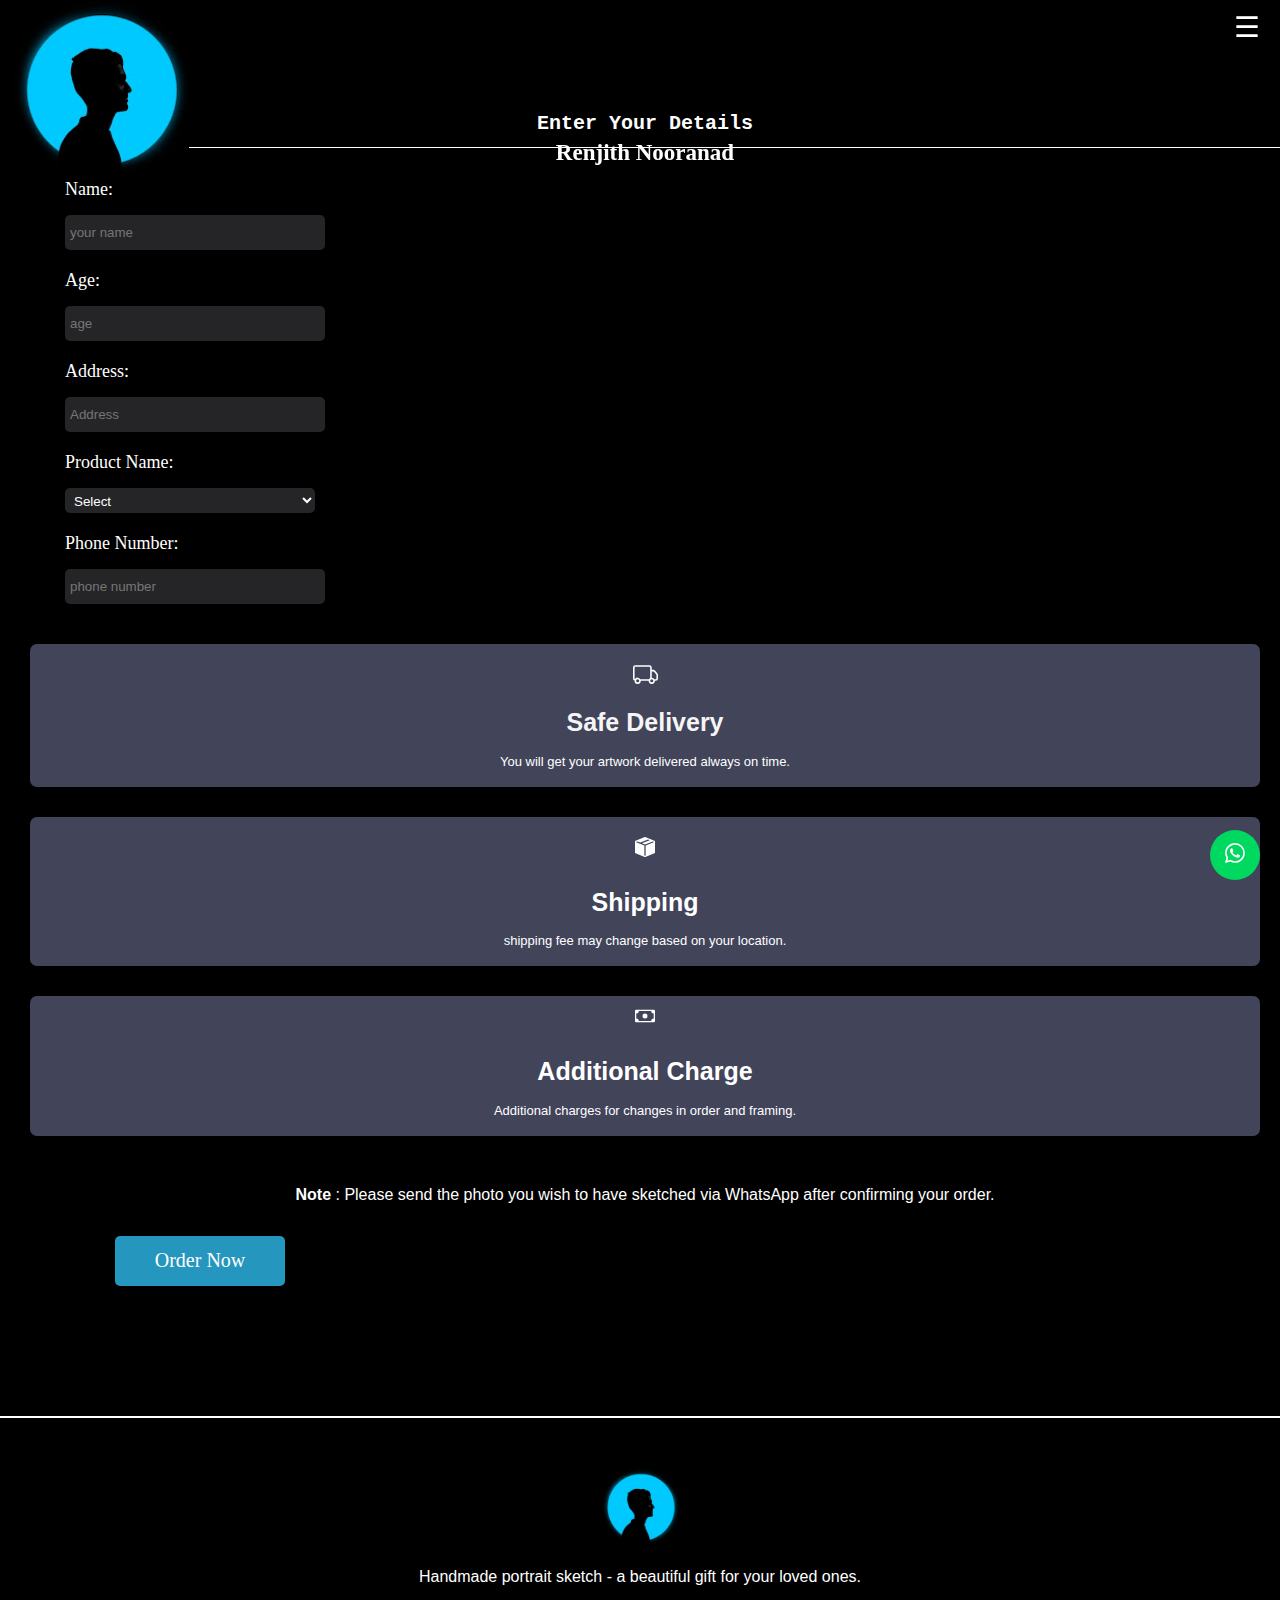
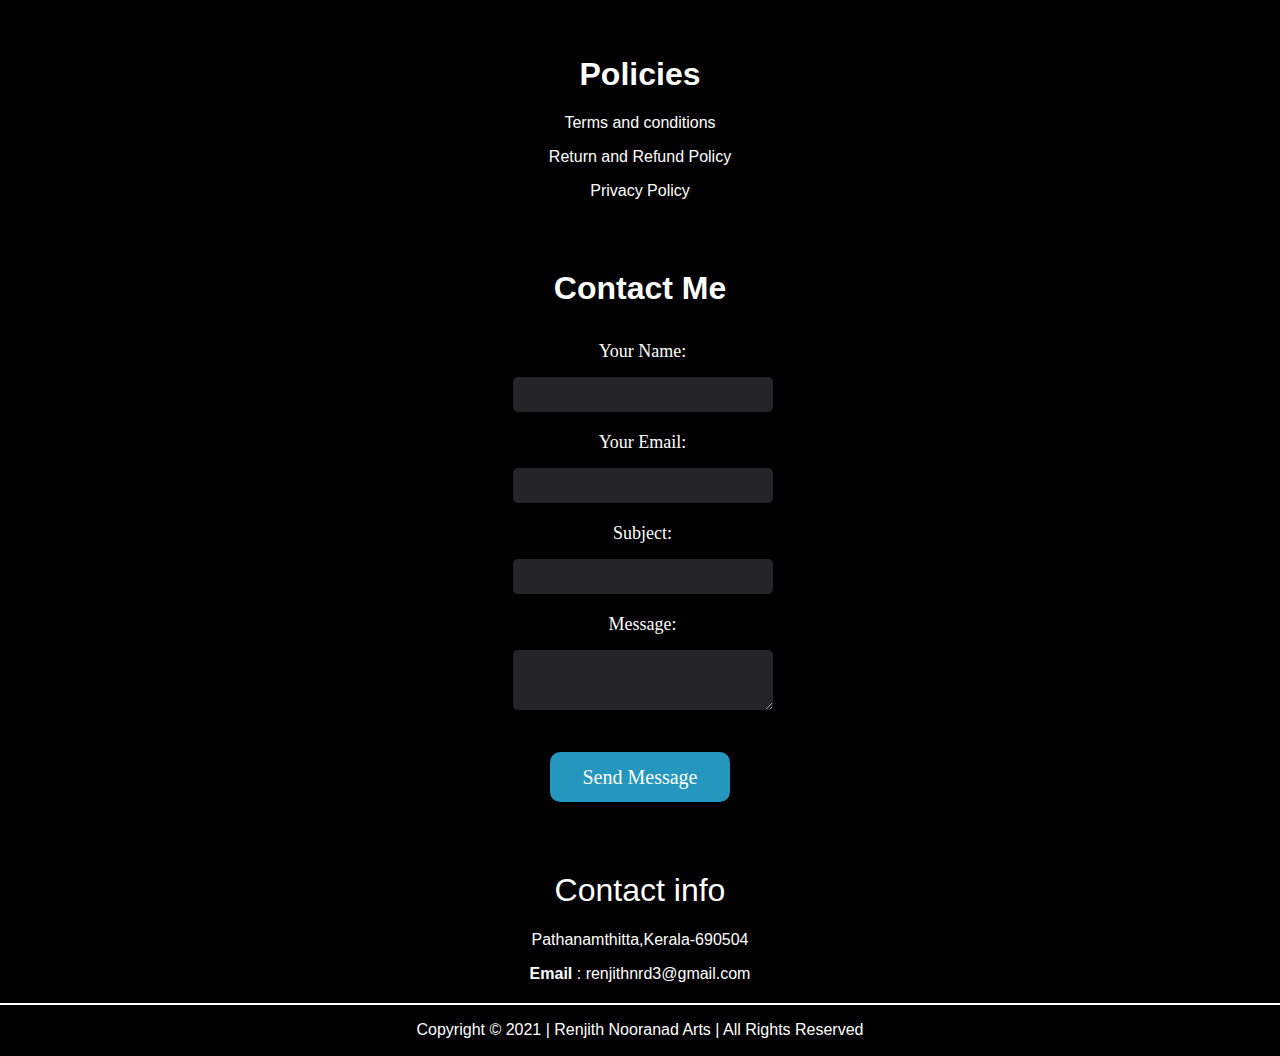
<file: form.html>
<!DOCTYPE html>
<html>

<head>
  <meta charset="UTF-8">
  <meta name="viewport" content="width=device-width, initial-scale=1">
  <title>Renjith Nrd</title>
  <link rel="stylesheet" href="styles.css">
</head>

<body>
  <div id="mySidenav" class="sidenav">
    <a href="javascript:void(0)" class="closebtn" onclick="closeNav()">&times;</a>
    <a href="index.html">Home</a>
    <a href="#dtl" onclick="smoothScroll(event)">Order Details</a>
    <a href="index.html">Services</a>
    <a href="index.html">Social Media</a>
    <a href="#trm" onclick="smoothScroll(event)">Contact</a>
  </div>

  <span class="openbtn" onclick="openNav()">&#9776;</span>

  <div class="topnav">
    <img class="c_logo" src="images/channel_logo.jpg" alt="">
    <a style="text-decoration: none" href="index.html">
    <h1 class="namer">Renjith Nooranad</h1></a>
  </div>

  <div class="main">
    <form id="orderForm">
      <h1 style="color: white" id="dtl">Enter Your Details</h1><br>
     
     <label style="padding-top: 40px" for="customerName">Name:</label><br>
     <input type="text" id="customerName" name="customerName" placeholder="your name" required><br>
     
     <label for="age">Age:</label><br>
     <input type="number" id="age" placeholder="age" name="age" required><br>
     
      <label for="address">Address:</label><br>
      <input type="text" id="address" name="address" placeholder="Address" required><br>
      
       <label for="productName">Product Name:</label><br>
      <select id="productName" name="productName" required>
        <option value="Select">Select</option>
        <option value="Pencil Drawing">Pencil Drawing</option>
        <option value="Colour Pencil Drawing">Colour Pencil</option>
        <option value="Portrait Drawing">Portrait Drawing</option>
         <option value="Couple Drawing">Couple Drawing</option>
          <option value="Digital Art">Digital Art</option>
           <option value="Stencil Art">Stencil Art</option>
            <option value="Acrylic Painting">Acrylic painting</option>
      </select><br>
      
      <label for="phoneNumber">Phone Number:</label><br>
      <input type="tel" id="phoneNumber" name="phoneNumber" placeholder="phone number" required><br>
      

      
      
      
      <div class="note">
        <svg xmlns="http://www.w3.org/2000/svg" width="25" height="25" fill="currentColor" style="color: white;padding-top: 18px" class="bi bi-truck" viewBox="0 0 16 16">
  <path d="M0 3.5A1.5 1.5 0 0 1 1.5 2h9A1.5 1.5 0 0 1 12 3.5V5h1.02a1.5 1.5 0 0 1 1.17.563l1.481 1.85a1.5 1.5 0 0 1 .329.938V10.5a1.5 1.5 0 0 1-1.5 1.5H14a2 2 0 1 1-4 0H5a2 2 0 1 1-3.998-.085A1.5 1.5 0 0 1 0 10.5zm1.294 7.456A2 2 0 0 1 4.732 11h5.536a2 2 0 0 1 .732-.732V3.5a.5.5 0 0 0-.5-.5h-9a.5.5 0 0 0-.5.5v7a.5.5 0 0 0 .294.456M12 10a2 2 0 0 1 1.732 1h.768a.5.5 0 0 0 .5-.5V8.35a.5.5 0 0 0-.11-.312l-1.48-1.85A.5.5 0 0 0 13.02 6H12zm-9 1a1 1 0 1 0 0 2 1 1 0 0 0 0-2m9 0a1 1 0 1 0 0 2 1 1 0 0 0 0-2"/>
</svg>
<h1 style="color: whitesmoke">Safe Delivery</h1>
<p style="color: white">You will get your artwork delivered always on time.</p>
      </div>
      <div class="note_2">
        <svg xmlns="http://www.w3.org/2000/svg" width="20" height="20" fill="currentColor"  class="bi bi-box-seam-fill" style="color: white;padding-top: 20px" viewBox="0 0 16 16">
  <path fill-rule="evenodd" d="M15.528 2.973a.75.75 0 0 1 .472.696v8.662a.75.75 0 0 1-.472.696l-7.25 2.9a.75.75 0 0 1-.557 0l-7.25-2.9A.75.75 0 0 1 0 12.331V3.669a.75.75 0 0 1 .471-.696L7.443.184l.01-.003.268-.108a.75.75 0 0 1 .558 0l.269.108.01.003zM10.404 2 4.25 4.461 1.846 3.5 1 3.839v.4l6.5 2.6v7.922l.5.2.5-.2V6.84l6.5-2.6v-.4l-.846-.339L8 5.961 5.596 5l6.154-2.461z"/>
</svg>
<h1 style="color: white">Shipping</h1>
<p style="color: white">shipping fee may change based on your location.</p>
      </div>
      <div class="note_3">
        <svg xmlns="http://www.w3.org/2000/svg" width="20" style="color: white;padding-top: 10px" height="20" fill="currentColor" class="bi bi-cash" viewBox="0 0 16 16">
  <path d="M8 10a2 2 0 1 0 0-4 2 2 0 0 0 0 4"/>
  <path d="M0 4a1 1 0 0 1 1-1h14a1 1 0 0 1 1 1v8a1 1 0 0 1-1 1H1a1 1 0 0 1-1-1zm3 0a2 2 0 0 1-2 2v4a2 2 0 0 1 2 2h10a2 2 0 0 1 2-2V6a2 2 0 0 1-2-2z"/>
</svg>
<h1>Additional Charge</h1>
<p>Additional charges for changes in order and framing.</p>
      </div>
      <div>
        <p style="color: white; text-align: center;margin-bottom: 2rem;" ><span style="font-weight: bolder">Note </span> : Please send the photo you wish to have sketched via WhatsApp after confirming your order.</p>
      </div>
      <button class="btn_main" type="submit" onclick="sendWhatsAppMessage()">Order Now</button>
    </form>
  </div>
<div class="terms" id="trm">
  <img src="images/channel_logo.jpg" alt="">
  <p>Handmade portrait sketch - a beautiful gift for your loved ones.</p>
  <h1>Policies</h1>
  <a href="terms.html">
  <p>Terms and conditions</p></a>
  <a href="terms.html">
  <p>Return and Refund Policy</p></a>
  <a href="terms.html">
  <p>Privacy Policy</p></a>
  <h1>Contact Me</h1>
  <div id="contactForm">
    <h2>Contact Owner</h2>
    <form id="contact" method="post" action="mailto: bahulvgopal@gmail.com" enctype="text/plain">
      <label for="name">Your Name:</label><br>
      <input type="text" id="name" name="name" required><br>
      
      <label for="email">Your Email:</label><br>
      <input type="email" id="email" name="email" required><br>
      
      <label for="subject">Subject:</label><br>
      <input type="text" id="subject" name="subject" required><br>
      
      <label for="message">Message:</label><br>
      <textarea id="message" name="message" rows="4" required></textarea><br><br>
      
      <button class="butn" type="submit">Send Message</button>
    </form>
  </div>
  <h1 class="info">Contact info</h1>
  <p>Pathanamthitta,Kerala-690504</p>
  <p><span style= "font-weight: bold">Email</span> : renjithnrd3@gmail.com</p>
  <div style="border-top: 2px solid white;margin-top: 20px">
    <p style="color: white">Copyright © 2021 | Renjith Nooranad Arts | All Rights Reserved</p>
  </div>
</div>
<div class="wtsapp">
  <button onclick="redirectToWhatsApp()"><svg xmlns="http://www.w3.org/2000/svg" width="20" height="20" fill="currentColor" style="color: white" class="bi bi-whatsapp" viewBox="0 0 16 16">
      <path d="M13.601 2.326A7.85 7.85 0 0 0 7.994 0C3.627 0 .068 3.558.064 7.926c0 1.399.366 2.76 1.057 3.965L0 16l4.204-1.102a7.9 7.9 0 0 0 3.79.965h.004c4.368 0 7.926-3.558 7.93-7.93A7.9 7.9 0 0 0 13.6 2.326zM7.994 14.521a6.6 6.6 0 0 1-3.356-.92l-.24-.144-2.494.654.666-2.433-.156-.251a6.56 6.56 0 0 1-1.007-3.505c0-3.626 2.957-6.584 6.591-6.584a6.56 6.56 0 0 1 4.66 1.931 6.56 6.56 0 0 1 1.928 4.66c-.004 3.639-2.961 6.592-6.592 6.592m3.615-4.934c-.197-.099-1.17-.578-1.353-.646-.182-.065-.315-.099-.445.099-.133.197-.513.646-.627.775-.114.133-.232.148-.43.05-.197-.1-.836-.308-1.592-.985-.59-.525-.985-1.175-1.103-1.372-.114-.198-.011-.304.088-.403.087-.088.197-.232.296-.346.1-.114.133-.198.198-.33.065-.134.034-.248-.015-.347-.05-.099-.445-1.076-.612-1.47-.16-.389-.323-.335-.445-.34-.114-.007-.247-.007-.38-.007a.73.73 0 0 0-.529.247c-.182.198-.691.677-.691 1.654s.71 1.916.81 2.049c.098.133 1.394 2.132 3.383 2.992.47.205.84.326 1.129.418.475.152.904.129 1.246.08.38-.058 1.171-.48 1.338-.943.164-.464.164-.86.114-.943-.049-.084-.182-.133-.38-.232" />
    </svg></button>
</div
  <script src="script.js"></script>
  <script>
    // Get the element to scale
var wtsappElement = document.querySelector('.wtsapp');

// Add event listener for touchstart event
wtsappElement.addEventListener('touchstart', function() {
  // Scale to 1.2 when touched
  this.style.transform = 'scale(1.2)';
});

// Add event listener for touchend event
wtsappElement.addEventListener('touchend', function() {
  // Scale back to 1 when finger is lifted
  this.style.transform = 'scale(1)';
});


  </script>
</body>

</html>
</file>
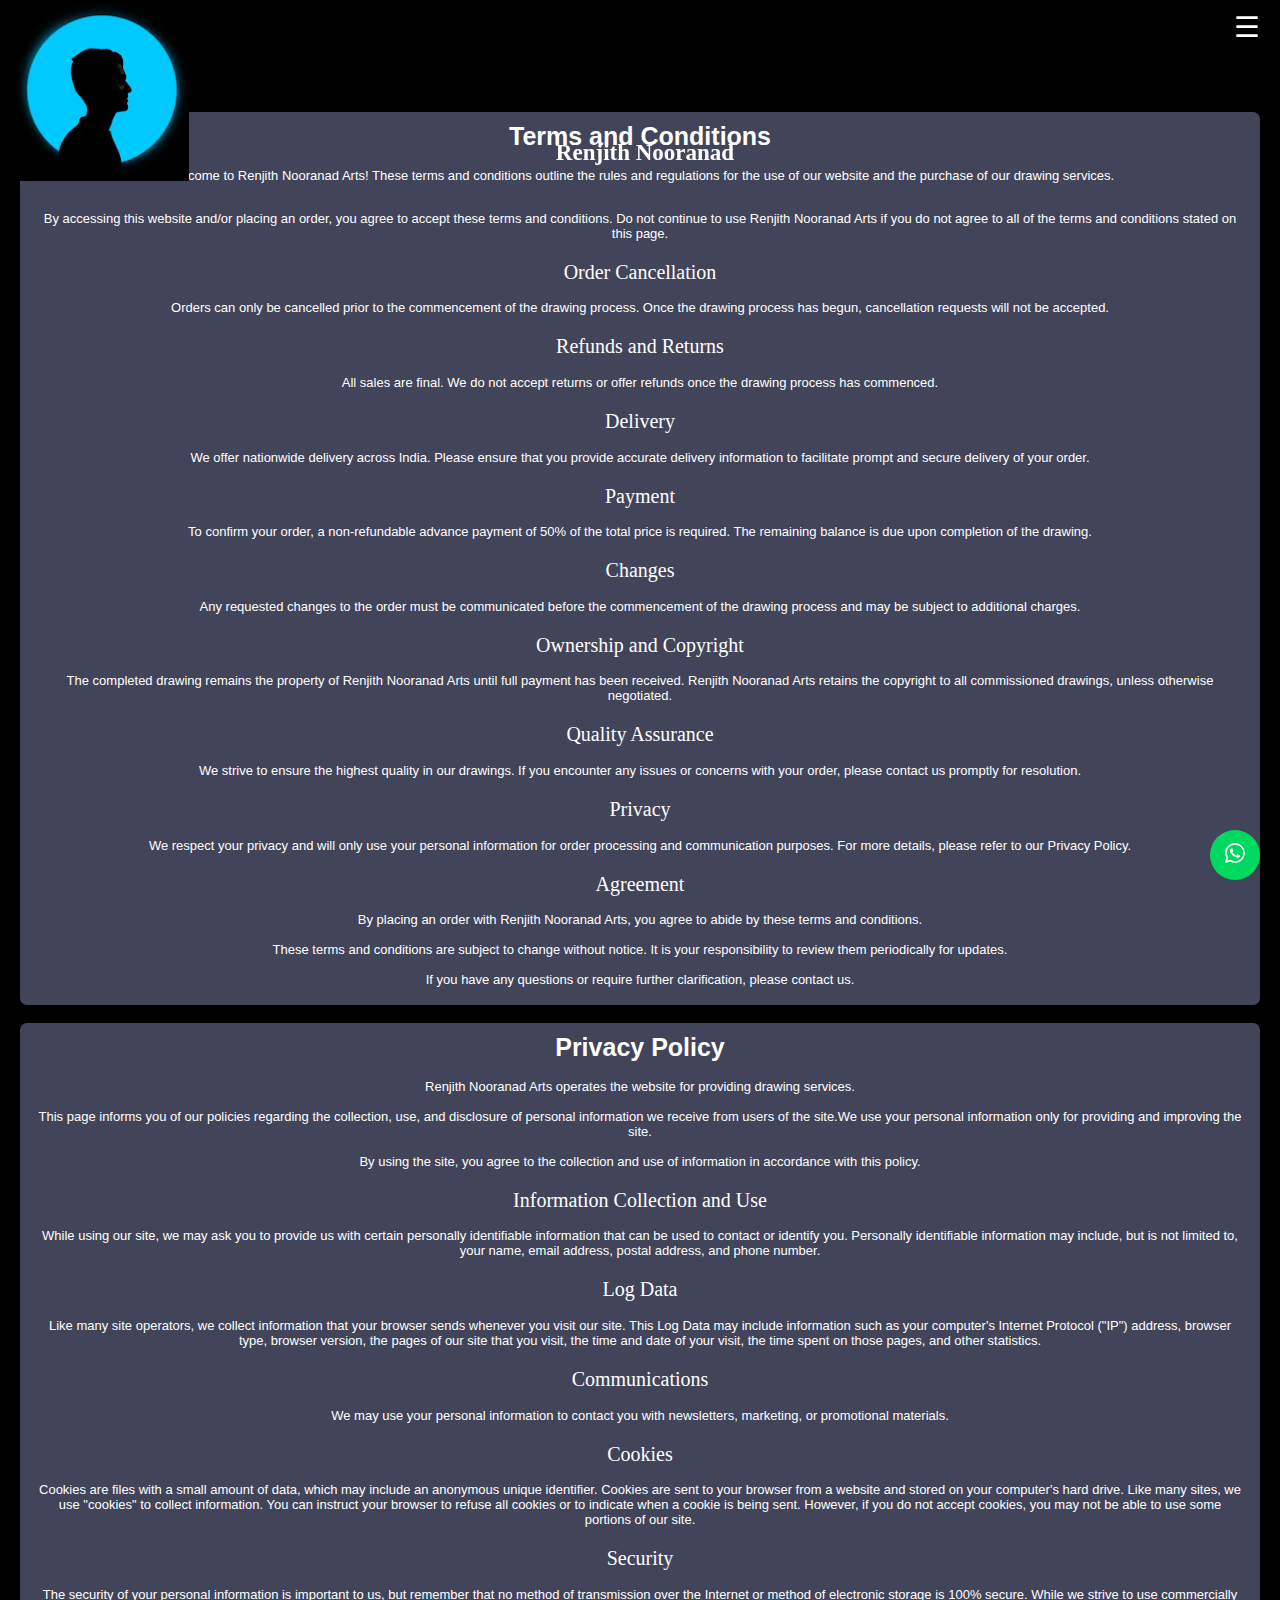
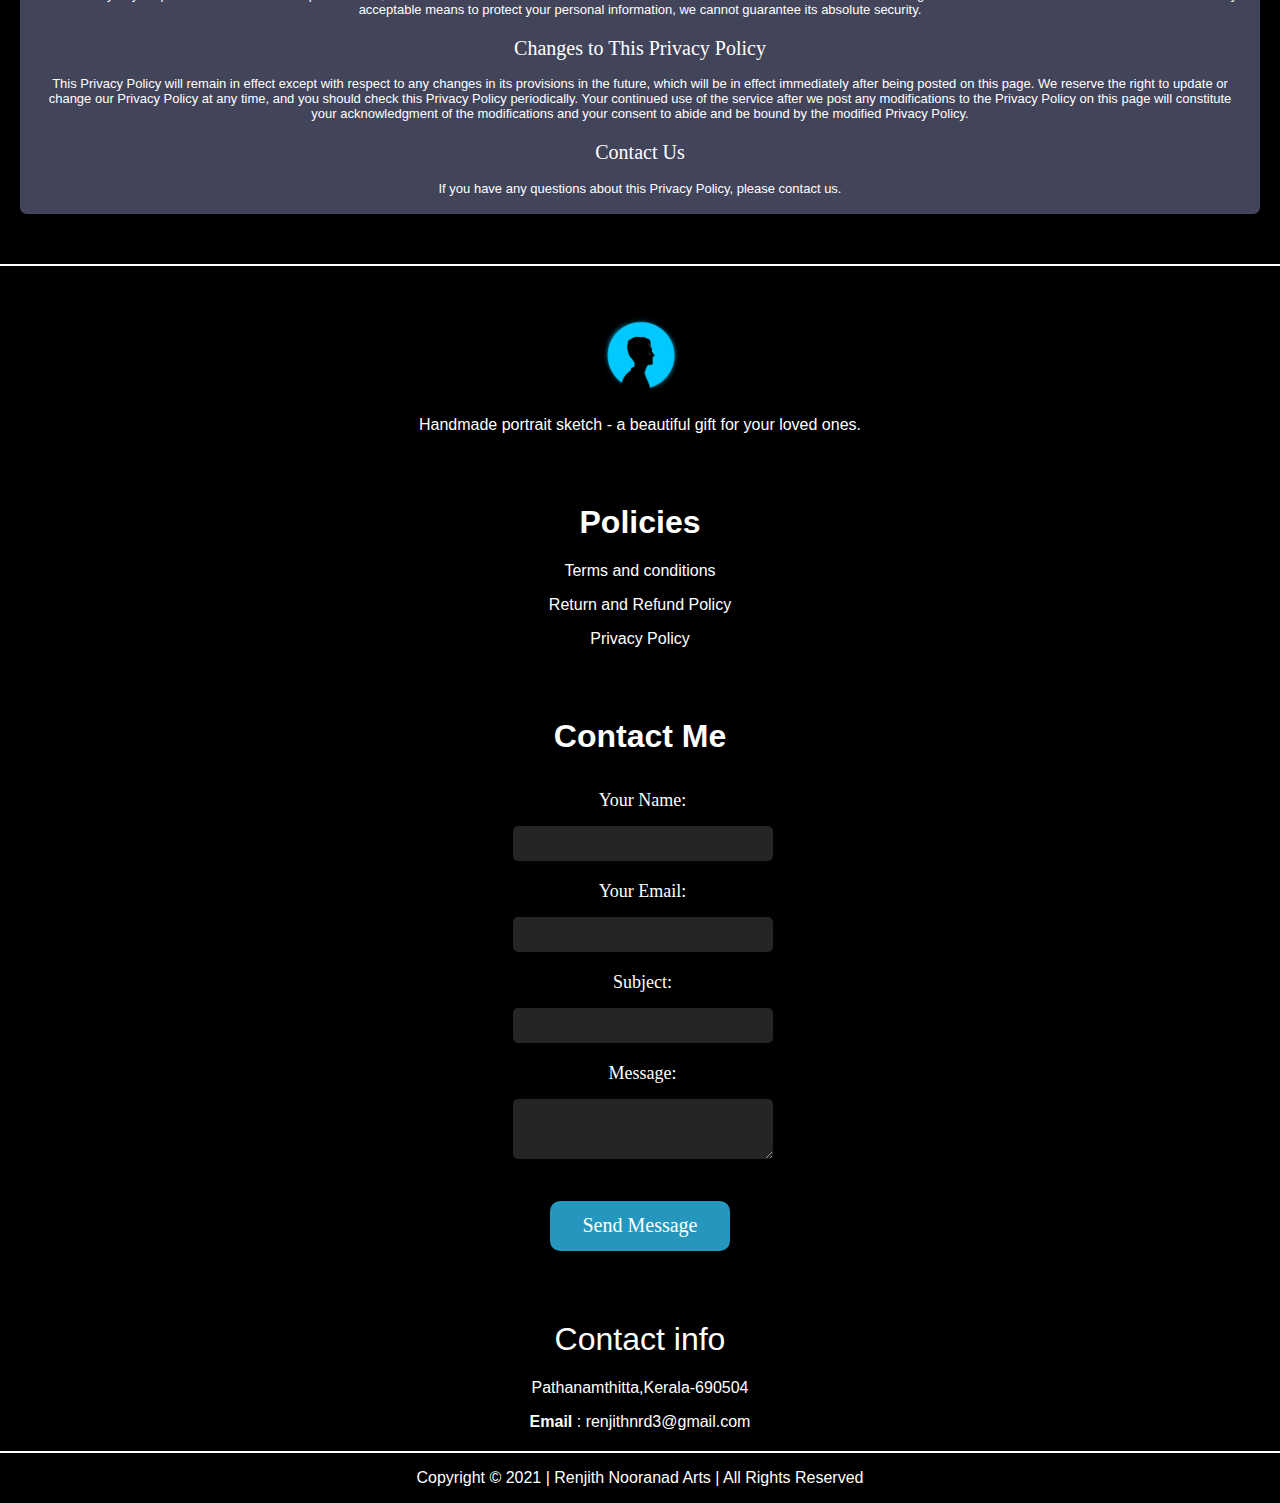
<file: terms.html>
<!DOCTYPE html>
<html>

<head>
  <meta charset="UTF-8">
  <meta name="viewport" content="width=device-width, initial-scale=1">
  <title>Renjith Nrd</title>
  <link rel="stylesheet" href="styles.css">
</head>

<body>
  <div id="mySidenav" class="sidenav">
    <a href="javascript:void(0)" class="closebtn" onclick="closeNav()">&times;</a>
    <a href="index.html">Home</a>
    <a href="index.html">About</a>
    <a href="#ter" onclick="smoothScroll(event)">Terms and Conditions</a>
    <a href="#poly" onclick="smoothScroll(event)">Privacy policy</a>
    <a href="form.html">Order</a>
    <a href="#cont" onclick="smoothScroll(event)">Contact</a>
  </div>

  <span class="openbtn" onclick="openNav()">&#9776;</span>

  <div class="topnav" id="ter">
    <img class="c_logo" src="images/channel_logo.jpg" alt="">
    <h1 class="namer">Renjith Nooranad</h1>
  </div>

<div class="wtsapp">
  <button onclick="redirectToWhatsApp()"><svg xmlns="http://www.w3.org/2000/svg" width="20" height="20" fill="currentColor" style="color: white" class="bi bi-whatsapp" viewBox="0 0 16 16">
      <path d="M13.601 2.326A7.85 7.85 0 0 0 7.994 0C3.627 0 .068 3.558.064 7.926c0 1.399.366 2.76 1.057 3.965L0 16l4.204-1.102a7.9 7.9 0 0 0 3.79.965h.004c4.368 0 7.926-3.558 7.93-7.93A7.9 7.9 0 0 0 13.6 2.326zM7.994 14.521a6.6 6.6 0 0 1-3.356-.92l-.24-.144-2.494.654.666-2.433-.156-.251a6.56 6.56 0 0 1-1.007-3.505c0-3.626 2.957-6.584 6.591-6.584a6.56 6.56 0 0 1 4.66 1.931 6.56 6.56 0 0 1 1.928 4.66c-.004 3.639-2.961 6.592-6.592 6.592m3.615-4.934c-.197-.099-1.17-.578-1.353-.646-.182-.065-.315-.099-.445.099-.133.197-.513.646-.627.775-.114.133-.232.148-.43.05-.197-.1-.836-.308-1.592-.985-.59-.525-.985-1.175-1.103-1.372-.114-.198-.011-.304.088-.403.087-.088.197-.232.296-.346.1-.114.133-.198.198-.33.065-.134.034-.248-.015-.347-.05-.099-.445-1.076-.612-1.47-.16-.389-.323-.335-.445-.34-.114-.007-.247-.007-.38-.007a.73.73 0 0 0-.529.247c-.182.198-.691.677-.691 1.654s.71 1.916.81 2.049c.098.133 1.394 2.132 3.383 2.992.47.205.84.326 1.129.418.475.152.904.129 1.246.08.38-.058 1.171-.48 1.338-.943.164-.464.164-.86.114-.943-.049-.084-.182-.133-.38-.232" />
    </svg></button>
</div>
      <div style="margin-top: 7rem;color: white"  class="note_3">
<h1>Terms and Conditions</h1>
<p style="margin-left: 15px;margin-right: 15px">Welcome to Renjith Nooranad Arts! These terms and conditions outline the rules and regulations for the use of our website and the purchase of our drawing services.</p>
<p style="margin-left: 15px;margin-right: 15px;margin-top: -2.5rem">By accessing this website and/or placing an order, you agree to accept these terms and conditions. Do not continue to use Renjith Nooranad Arts if you do not agree to all of the terms and conditions stated on this page.</p>
<h2 style="font-size: 20px;margin-top: -3rem;font-weight: inherit;font-family: serif">Order Cancellation</h2>
<p style="margin-left: 15px;margin-right: 15px">Orders can only be cancelled prior to the commencement of the drawing process. Once the drawing process has begun, cancellation requests will not be accepted.</p>
<h2 style="font-size: 20px;margin-top: -3rem;font-weight: inherit;font-family: serif">Refunds and Returns</h2>
<p style="margin-left: 15px;margin-right: 15px">All sales are final. We do not accept returns or offer refunds once the drawing process has commenced.</p>
<h2 style="font-size: 20px;margin-top: -3rem;font-weight: inherit;font-family: serif">Delivery</h2>
<p style="margin-left: 15px;margin-right: 15px">We offer nationwide delivery across India. Please ensure that you provide accurate delivery information to facilitate prompt and secure delivery of your order.</p>
<h2 style="font-size: 20px;margin-top: -3rem;font-weight: inherit;font-family: serif">Payment</h2>
<p style="margin-left: 15px;margin-right: 15px">To confirm your order, a non-refundable advance payment of 50% of the total price is required. The remaining balance is due upon completion of the drawing.</p>
<h2 style="font-size: 20px;margin-top: -3rem;font-weight: inherit;font-family: serif">Changes</h2>
<p style="margin-left: 15px;margin-right: 15px">Any requested changes to the order must be communicated before the commencement of the drawing process and may be subject to additional charges.</p>
<h2 style="font-size: 20px;margin-top: -3rem;font-weight: inherit;font-family: serif">Ownership and Copyright</h2>
<p style="margin-left: 15px;margin-right: 15px">The completed drawing remains the property of Renjith Nooranad Arts until full payment has been received. Renjith Nooranad Arts retains the copyright to all commissioned drawings, unless otherwise negotiated.</p>
<h2 style="font-size: 20px;margin-top: -3rem;font-weight: inherit;font-family: serif">Quality Assurance</h2>
<p style="margin-left: 15px;margin-right: 15px">We strive to ensure the highest quality in our drawings. If you encounter any issues or concerns with your order, please contact us promptly for resolution.</p>
<h2 style="font-size: 20px;margin-top: -3rem;font-weight: inherit;font-family: serif">Privacy</h2>
<p style="margin-left: 15px;margin-right: 15px">We respect your privacy and will only use your personal information for order processing and communication purposes. For more details, please refer to our Privacy Policy.</p>
<h2 style="font-size: 20px;margin-top: -3rem;font-weight: inherit;font-family: serif">Agreement</h2>
<p id="poly" style="margin-left: 15px;margin-right: 15px">By placing an order with Renjith Nooranad Arts, you agree to abide by these terms and conditions.<br><br>These terms and conditions are subject to change without notice. It is your responsibility to review them periodically for updates.<br><br>If you have any questions or require further clarification, please contact us.</p>
      </div>
    
    <div style="margin-top: 7rem;color: white;margin-top: -2rem" class="note_3">
<h1>Privacy Policy</h1>
<p style="margin-left: 15px;margin-right: 15px">Renjith Nooranad Arts operates the website for providing drawing services.<br><br>This page informs you of our policies regarding the collection, use, and disclosure of personal information we receive from users of the site.We use your personal information only for providing and improving the site.<br><br> By using the site, you agree to the collection and use of information in accordance with this policy.</p>

<h2 style="font-size: 20px;margin-top: -3rem;font-weight: inherit;font-family: serif">Information Collection and Use</h2>
<p style="margin-left: 15px;margin-right: 15px">While using our site, we may ask you to provide us with certain personally identifiable information that can be used to contact or identify you. Personally identifiable information may include, but is not limited to, your name, email address, postal address, and phone number.</p>
<h2 style="font-size: 20px;margin-top: -3rem;font-weight: inherit;font-family: serif">Log Data</h2>
<p style="margin-left: 15px;margin-right: 15px">Like many site operators, we collect information that your browser sends whenever you visit our site. This Log Data may include information such as your computer's Internet Protocol ("IP") address, browser type, browser version, the pages of our site that you visit, the time and date of your visit, the time spent on those pages, and other statistics.</p>
<h2 style="font-size: 20px;margin-top: -3rem;font-weight: inherit;font-family: serif">Communications</h2>
<p style="margin-left: 15px;margin-right: 15px">We may use your personal information to contact you with newsletters, marketing, or promotional materials.</p>
<h2 style="font-size: 20px;margin-top: -3rem;font-weight: inherit;font-family: serif">Cookies</h2>
<p style="margin-left: 15px;margin-right: 15px">Cookies are files with a small amount of data, which may include an anonymous unique identifier. Cookies are sent to your browser from a website and stored on your computer's hard drive. Like many sites, we use "cookies" to collect information. You can instruct your browser to refuse all cookies or to indicate when a cookie is being sent. However, if you do not accept cookies, you may not be able to use some portions of our site.</p>
<h2 style="font-size: 20px;margin-top: -3rem;font-weight: inherit;font-family: serif">Security</h2>
<p style="margin-left: 15px;margin-right: 15px">The security of your personal information is important to us, but remember that no method of transmission over the Internet or method of electronic storage is 100% secure. While we strive to use commercially acceptable means to protect your personal information, we cannot guarantee its absolute security.</p>
<h2 style="font-size: 20px;margin-top: -3rem;font-weight: inherit;font-family: serif">Changes to This Privacy Policy</h2>
<p style="margin-left: 15px;margin-right: 15px">This Privacy Policy will remain in effect except with respect to any changes in its provisions in the future, which will be in effect immediately after being posted on this page. We reserve the right to update or change our Privacy Policy at any time, and you should check this Privacy Policy periodically. Your continued use of the service after we post any modifications to the Privacy Policy on this page will constitute your acknowledgment of the modifications and your consent to abide and be bound by the modified Privacy Policy.</p>
<h2 style="font-size: 20px;margin-top: -3rem;font-weight: inherit;font-family: serif">Contact Us</h2>
<p style="margin-left: 15px;margin-right: 15px">If you have any questions about this Privacy Policy, please contact us.</p>
    </div>
    
<div class="terms" id="cont">
  <img src="images/channel_logo.jpg" alt="">
  <p>Handmade portrait sketch - a beautiful gift for your loved ones.</p>
  <h1>Policies</h1>
  <a href="index.html">
  <p>Terms and conditions</p></a>
  <a href="">
  <p>Return and Refund Policy</p></a>
  <a href="">
  <p>Privacy Policy</p></a>
  <h1>Contact Me</h1>
  <div id="contactForm">
    <h2>Contact Owner</h2>
    <form id="contact" method="post" action="mailto: bahulvgopal@gmail.com" enctype="text/plain">
      <label for="name">Your Name:</label><br>
      <input type="text" id="name" name="name" required><br>
      
      <label for="email">Your Email:</label><br>
      <input type="email" id="email" name="email" required><br>
      
      <label for="subject">Subject:</label><br>
      <input type="text" id="subject" name="subject" required><br>
      
      <label for="message">Message:</label><br>
      <textarea id="message" name="message" rows="4" required></textarea><br><br>
      
      <button class="butn" type="submit">Send Message</button>
    </form>
  </div>
  <h1 class="info">Contact info</h1>
  <p>Pathanamthitta,Kerala-690504</p>
  <p><span style= "font-weight: bold">Email</span> : renjithnrd3@gmail.com</p>
  <div style="border-top: 2px solid white;margin-top: 20px">
    <p style="color: white">Copyright © 2021 | Renjith Nooranad Arts | All Rights Reserved</p>
  </div>
</div>
  <script src="script.js"></script>
  <script>
    // Get the element to scale
var wtsappElement = document.querySelector('.wtsapp');

// Add event listener for touchstart event
wtsappElement.addEventListener('touchstart', function() {
  // Scale to 1.2 when touched
  this.style.transform = 'scale(1.2)';
});

// Add event listener for touchend event
wtsappElement.addEventListener('touchend', function() {
  // Scale back to 1 when finger is lifted
  this.style.transform = 'scale(1)';
});


  </script>
</body>

  </html>
</file>
<file: style.css>
body {
  font-family: "Lato", sans-serif;
  margin: 0;
  padding: 0;
  background: black;
}

.sidenav {
  height: 100%;
  width: 0;
  position: fixed;
  z-index: 3;
  top: 0;
  right: 0; /* Change from left: 0; to right: 0; */
  background-color: black;
  overflow-x: hidden;
  transition: 0.5s;
  padding-top: 60px;
}
span{
  right: 0;
  margin-top: -7.6rem;
  z-index: 2;
  
}
.sidenav a {
  padding: 10px 30px 8px 30px; /* Adjust padding to fit the new layout */
  text-decoration: none;
  font-size: 20px;
  color: white;
  display: block;
  transition: 0.3s;
}

.sidenav a:hover {
  color: #706969;
}

.sidenav .closebtn {
  position: absolute;
  top: 0;
  left: 5px; /* Change from right: 25px; to left: 25px; */
  font-size: 36px;
  margin-right: 0px; /* Adjust margin to fit the new layout */
}

@media screen and (max-height: 450px) {
  .sidenav {
    padding-top: 15px;
  }
  .sidenav a {
    font-size: 18px;
  }
}

.topnav{
  width: 100%;
  height: 8vh;
  background-color: black;
  margin-top: -2px;
  position: fixed;
  top: 0;
  z-index: 1;
}
.c_logo{
 width: 14%;
 padding-left: 10px;
 padding-top: 4px;
}
.namer{
  text-align: center;
  font-size: 23px;
  color: white;
  margin-top: -45px;
  margin-left: 10px;
  font-family: serif;
}
#dynamicText{
  font-size: 18px;
  text-align: center;
  font-family: serif;
}
.quotes_div{
  margin-left: 50px;
  margin-right: 50px;
  margin-top: 130px;
}
.bag_btn{
  background-color: #2596BE;
  border: none;
  width: 150px;
  height: 40px;
  border-radius: 8px;
  color: white;
  font-size: 20px;
  font-family: serif;
  text-align: center;
  margin-left: 75px;
  margin-top: 50px;
  margin-bottom: 20px;
}
.bag_btn:hover{
  background-color: #1E6C88;
  border: 2px solid #2596BE;
}
.brush{
  text-align: center;
  display: flex;
  justify-content: center;
  align-items: center;
}
.brush>img{
  position: relative;
  margin-top: -15rem;
  margin-bottom: -20rem;
  width: 100%;
  
  
}
.brush>h1{
  padding-right: 5rem;
  position: absolute;
  mix-blend-mode: screen;
}

.wrk{
  color: white;
  border-top: 2px solid #2596BE;
  border-bottom: 2px solid #2596BE;
  text-align: center;
  margin-top: 30px;
  padding-top: 3px;
  padding-bottom: 3px;
  font-weight: lighter;
  font-family: serif;
  font-size: 20px;
}
.wrk_img{
  width: 50%;
  margin-left: 100px;
  margin-top: 50px;
  transition: 1s ease-in-out;
  opacity: 0.8;
}
.wrk_name{
  color: white;
  text-align: center;
  padding-top: 10px;
}
.wrk_rate{
  color: white;
  text-align: center;
  font-size: 18px;
  padding-bottom: 6px;
}
.wrk_clm{
  background-color: #252528;
  margin-left: 10px;
  margin-right: 10px;
  border-radius: 10px;
}
.wrk_img:hover{
  margin-left: 35px;
  width: 80%;
  opacity: 1;
}
.wrk_btn{
  margin-left: 114px;
  width: 160px;
  height: 50px;
  font-size: 20px;
  font-weight: bolder;
  border: none;
  background-color: #2596BE;
  color: white;
  font-family: 'Times New Roman', Times, serif;
  border-radius: 10px;
  margin-top: 20px;
  margin-bottom: 25px;
  transition: 0.5s ease-in-out;
}
.wrk_btn:hover{
  background-color: deepskyblue;
  border: 2px solid #2596BE;
  transform: scale(1.1);
}
.c_img>img{
  width: 100px;
  border-radius: 5px;
  filter: saturate(9%);
}
.carousel{
  display: grid;
  grid-auto-flow: column;
  scroll-behavior: auto;
  gap: 0.5rem;
  overflow-y: auto;
  position: relative;
  scrollbar-width: none;
}
.img1{
  transition: 1s ease-in-out;
  margin-top: 50px;
  height: 127px;;
}
/*.c_img>.img{
  width: 200px;
}*/
.img1:hover{
  width: 220px;
  height: 250px;
  margin-top: 0px;
}

.img2{
  transition: 1s ease-in-out;
  margin-top: 50px;
}

.img2:hover{
  width: 200px;
  filter: saturate(100%);
  margin-top: 0px;
}
.img3{
  transition: 1s ease-in-out;
  margin-top: 50px;
}

.img3:hover{
  width: 200px;
  filter: saturate(100%);
  margin-top: 0px;
  
}
.img4{
  transition: 1s ease-in-out;
  margin-top: 50px;
  height: 127px;
}

.img4:hover{
  width: 200px;
  filter: saturate(0%);
  margin-top: 0px;
  height: 240px;
} 

.img5{
  transition: 1s ease-in-out;
  margin-top: 50px;
}

.img5:hover{
  width: 200px;
  filter: saturate(100%);
  margin-top: 0px;
}
.img6{
  transition: 1s ease-in-out;
  margin-top: 50px;
}

.img6:hover{
  width: 200px;
  filter: saturate(100%);
  margin-top: 0px;
}
.about{
  background-color: #1F2022;
  margin: 25px;
  border-radius: 15px;
  height: 450px;
}
.about>p{
  color: white;
  font-size: 15px;
  padding-left: 15px;
  padding-right: 15px;
  padding-bottom: 15px;
  text-align: center;
}
.about>.welcome{
  text-align: center;
  padding-top: 15px;
  font-size: 20px;
  padding-left: 20px;
  padding-right: 20px;
  font-family: serif;
  font-weight: initial;
}
.about>.prof{
  font-size: 27px;
  padding-left: 20px;
  padding-right: 20px;
  text-align: center;
}
.about>button{
  color: white;
  width: 170px;
  height: 40px;
  background-color: #00d95f;
  font-size: 15px;
  border: none;
  margin-left: 87px;
  border-radius: 5px;
  margin-bottom: 30px;
}
.wtsapp {
  position: fixed;
  bottom: 20px; /* Adjust the distance from the bottom as needed */
  right: 20px; /* Adjust the distance from the right as needed */
  z-index: 9999; /* Ensure the button appears above other content */
  transition: 0.5s ease-in-out;
}

.wtsapp > button {
  width: 50px;
  height: 50px;
  border-radius: 25px;
  background-color: #00d95f;
  border: none;
  color: white;
  font-size: 20px;
}

.terms{
  background-color: black;
  text-align: center;
  border-top: 2px solid white;
  margin-top: 50px;
}
.terms>img{
  width: 80px;
  margin-top: 50px;
}
.terms>p{
  color: white;
}
.terms>h1{
  color: white;
  margin-top: 70px;
}
.terms>a{
  text-decoration: none;
  color: white;
}
#contactForm>form{
  margin-top: -2.2rem;
  margin-left: -50px;
}
textarea{
  width: 250px;
  height: 50px;
  margin-left: 55px;
  border: none;
  background-color: #252528;
  border-radius: 5px;
  padding: 5px;
  margin-top: 15px;
  margin-bottom: 20px;
  color: whitesmoke;
}
form{
  margin-top: 7rem;
}
input{
  width: 250px;
  height: 25px;
  margin-left: 55px;
  border: none;
  background-color: #252528;
  border-radius: 5px;
  padding: 5px;
  margin-top: 15px;
  margin-bottom: 20px;
  color: whitesmoke;
}
form>h1{
  font-size: 20px;
  text-align: center;
  border-bottom: 1px solid white;
  padding-bottom: 12px;
  font-family: monospace;
 
}
label{
  color: white;
  font-family: serif;
  font-weight: initial;
  margin-left: 55px;
  font-size: 18px;
}
.butn{
  margin-left: 50px;
  width: 180px;
  height: 50px;
  border: none;
  background-color: #2596BE;
  color: white;
  font-size: 20px;
  font-family: serif;
  
  border-radius: 10px;
}
.info{
  font-weight: initial;
}
#about{
  margin-top: 50px;
  margin-left: 60px;
  margin-right: 40px;
}
#about>h3{
  color: white; 
  font-weight: initial;
  font-size: 25px;
  border-bottom: 2px solid white;
  width: 120px;
  border-left: 2px solid white;
  padding-left: 10px;
  padding-bottom: 10px;
}
#about>p{
  color: white;
}
#about>div>img{
  width: 200px;
  margin-left: 2rem;
  margin-top: -2rem;
}
#about>div{
  margin-top: 4rem;
  width: 200px;
  height: 200px;
  background-color: deepskyblue;
}
.social{
  text-align: center;
 ;
  padding-top: 15px;
  padding-bottom: 30px;
  
}
.card-container {
  display: flex;
  overflow-x: auto; /* Enable horizontal scrolling */
  width: 100%; /* Adjust the width as needed */
  margin-bottom: 20px; /* Add space at the bottom */
  scrollbar-width: none;
}

.card {
  flex: 0 0 auto; /* Maintain card size */
  background-color: #252528;
  margin-right: 10px; /* Add space between cards */
  padding: 20px; /* Adjust padding as needed */
  margin-left: 20px;
  border-radius: 15px;
  width: 80%; /* Limit card width */
}

.card p {
  color: white;
  margin: 0;
}

.card > img {
  margin-top: 15px;
  width: 50px;
  border-radius: 100px;
}

.about{
  animation: up 1s ease-in-out;
}
@keyframes up{
  0%{
    transform: translateY(40px);
    opacity: 0.5;
  }
  100%{
    transform: translateY(0px);
    opacity: 1;
  }
}
.content{
  color: white;
  background-color: #FFFFFF33;
  margin-left: 18px;
  margin-right: 18px;
  text-align: center;
  margin-top: 10px;
  border-radius: 5px;
}
.content>.head{
  font-size: 25px;
  color: deepskyblue;
  padding-top: 15px;
  text-shadow: 2px 2px 0 black;
}
.content>a>button{
  width: 180px;
  height: 35px;
  background-color: deepskyblue;
  color: white;
  border: none;
  border-radius: 4px;
  margin-top: 2rem;
  margin-bottom: 2rem;
  font-weight: bold;
}
.content>button>svg{
  color: white;
  padding-left: 4px;
}
.content>a>button:hover{
  background-color: #2596BE;
  border: 2px solid deepskyblue;
}
.cont2{
  margin-top: 20px;
  padding-top: 10px;
}
.cont2>h3{
  font-size: 16px;
  letter-spacing: 3px;
  padding-bottom: 20px;
  padding-top: 20px;
}
.cont2>h1{
  color: deepskyblue;
  text-shadow: 1px 1px black;
}
.cont2>button{
  width: 120px;
  height: 35px;
  background-color: #00d95f;
  border: none;
  color: white;
  font-size: 20px;
  border-radius: 5px;
  margin-bottom: 2rem;
  margin-top: 1rem;
}
.cont2>button:hover{
  background-color: #00d93f;
  border: 2px solid #00d95f;
}
#tube:hover{
  background-color: #F13A46;
  border: 2px solid #FF0000;
}
</file>
<file: styles.css>
body {
  font-family: "Lato", sans-serif;
  margin: 0;
  padding: 0;
  background: black;
}

.sidenav {
  height: 100%;
  width: 0;
  position: fixed;
  z-index: 3;
  top: 0;
  right: 0;
  background-color: black;
  overflow-x: hidden;
  transition: 0.5s;
  padding-top: 60px;
}

.sidenav a {
  padding: 10px 30px 8px 30px;
  text-decoration: none;
  font-size: 20px;
  color: white;
  display: block;
  transition: 0.3s;
}

.sidenav a:hover {
  color: #706969;
}
span{
  margin-top: -10px;
}
.sidenav .closebtn {
  position: absolute;
  top: 0;
  left: 5px;
  font-size: 36px;
  margin-right: 0px;
}

@media screen and (max-height: 450px) {
  .sidenav {
    padding-top: 15px;
  }
  .sidenav a {
    font-size: 18px;
  }
}

.topnav {
  width: 100%;
  height: 8vh;
  background-color: black;
  margin-top: -2px;
  position: fixed;
  top: 0;
  z-index: 1;
}

.c_logo {
  width: 14%;
  padding-left: 10px;
  padding-top: 4px;
}

.namer {
  text-align: center;
  font-size: 23px;
  color: white;
  margin-top: -45px;
  margin-left: 10px;
  font-family: serif;
}

.openbtn {
  font-size: 29px;
  cursor: pointer;
  color: white;
  position: fixed;
  z-index: 2;
  top: 20px;
  right: 20px; /* Adjust the right position */
}
.main{
  margin-left: 10px;
  
}
.wtsapp {
  position: fixed;
  bottom: 20px; /* Adjust the distance from the bottom as needed */
  right: 20px; /* Adjust the distance from the right as needed */
  z-index: 9999; /* Ensure the button appears above other content */
}

.wtsapp > button {
  width: 50px;
  height: 50px;
  border-radius: 25px;
  background-color: #00d95f;
  border: none;
  color: white;
  font-size: 20px;

  
}
select{
  width: 250px;
  height: 25px;
  margin-left: 55px;
  border: none;
  background-color: #252528;
  border-radius: 5px;
  padding: 5px;
  color: white;
  margin-top: 15px;
  margin-bottom: 20px;
}
form{
  margin-top: 7rem;
}
input{
  width: 250px;
  height: 25px;
  margin-left: 55px;
  border: none;
  background-color: #252528;
  border-radius: 5px;
  padding: 5px;
  margin-top: 15px;
  margin-bottom: 20px;
  color: whitesmoke;
}
form>h1{
  font-size: 20px;
  text-align: center;
  border-bottom: 1px solid white;
  padding-bottom: 12px;
  font-family: monospace;
 
}
label{
  color: white;
  font-family: serif;
  font-weight: initial;
  margin-left: 55px;
  font-size: 18px;
}
.btn_main{
  margin-left: 105px;
  width: 170px;
  height: 50px;
  border: none;
  border-radius: 5px;
  background-color: #2596BE;
  color: white;
  font-size: 20px;
  font-family: serif;
  margin-bottom: 130px;
}
.note{
  margin: 20px;
  text-align: center;
  background-color: #42445A;
  border-radius: 7px;
  
}
.note>h1{
  font-size: 25px;
  
}
.note>p{
  font-size: 13px;
  padding-bottom: 18px;
  margin-bottom: 50px;
}
.note_2{
  margin: 20px;
  text-align: center;
  background-color: #42445A;
  border-radius: 7px;
  margin-top: -20px;
}
.note_2>h1{
  font-size: 25px;
  padding-top: 10px;
}
.note_2>p{
  font-size: 13px;
  padding-bottom: 18px;
  margin-bottom: 50px;
}
.note_3{
  margin: 20px;
  text-align: center;
  background-color: #42445A;
  border-radius: 7px;
  margin-top: -20px;
}
.note_3>h1{
  font-size: 25px;
  padding-top: 10px;
  color: white;
}
.note_3>p{
  font-size: 13px;
  padding-bottom: 18px;
  margin-bottom: 50px;
  color: white;
}
.terms{
  background-color: black;
  text-align: center;
  border-top: 2px solid white;
}
.terms>img{
  width: 80px;
  margin-top: 50px;
}
.terms>p{
  color: white;
}
.terms>h1{
  color: white;
  margin-top: 70px;
}
.terms>a{
  text-decoration: none;
  color: white;
}
#contactForm>form{
  margin-top: -2.2rem;
  margin-left: -50px;
}
textarea{
  width: 250px;
  height: 50px;
  margin-left: 55px;
  border: none;
  background-color: #252528;
  border-radius: 5px;
  padding: 5px;
  margin-top: 15px;
  margin-bottom: 20px;
  color: whitesmoke;
}
.butn{
  margin-left: 50px;
  width: 180px;
  height: 50px;
  border: none;
  background-color: #2596BE;
  color: white;
  font-size: 20px;
  font-family: serif;
  
  border-radius: 10px;
}
.info{
  font-weight: initial;
}
.wtsapp {
  position: fixed;
  bottom: 20px; /* Adjust the distance from the bottom as needed */
  right: 20px; /* Adjust the distance from the right as needed */
  z-index: 9999; /* Ensure the button appears above other content */
}

.wtsapp > button {
  width: 50px;
  height: 50px;
  border-radius: 25px;
  background-color: #00d95f;
  border: none;
  color: white;
  font-size: 20px;
}
</file>
